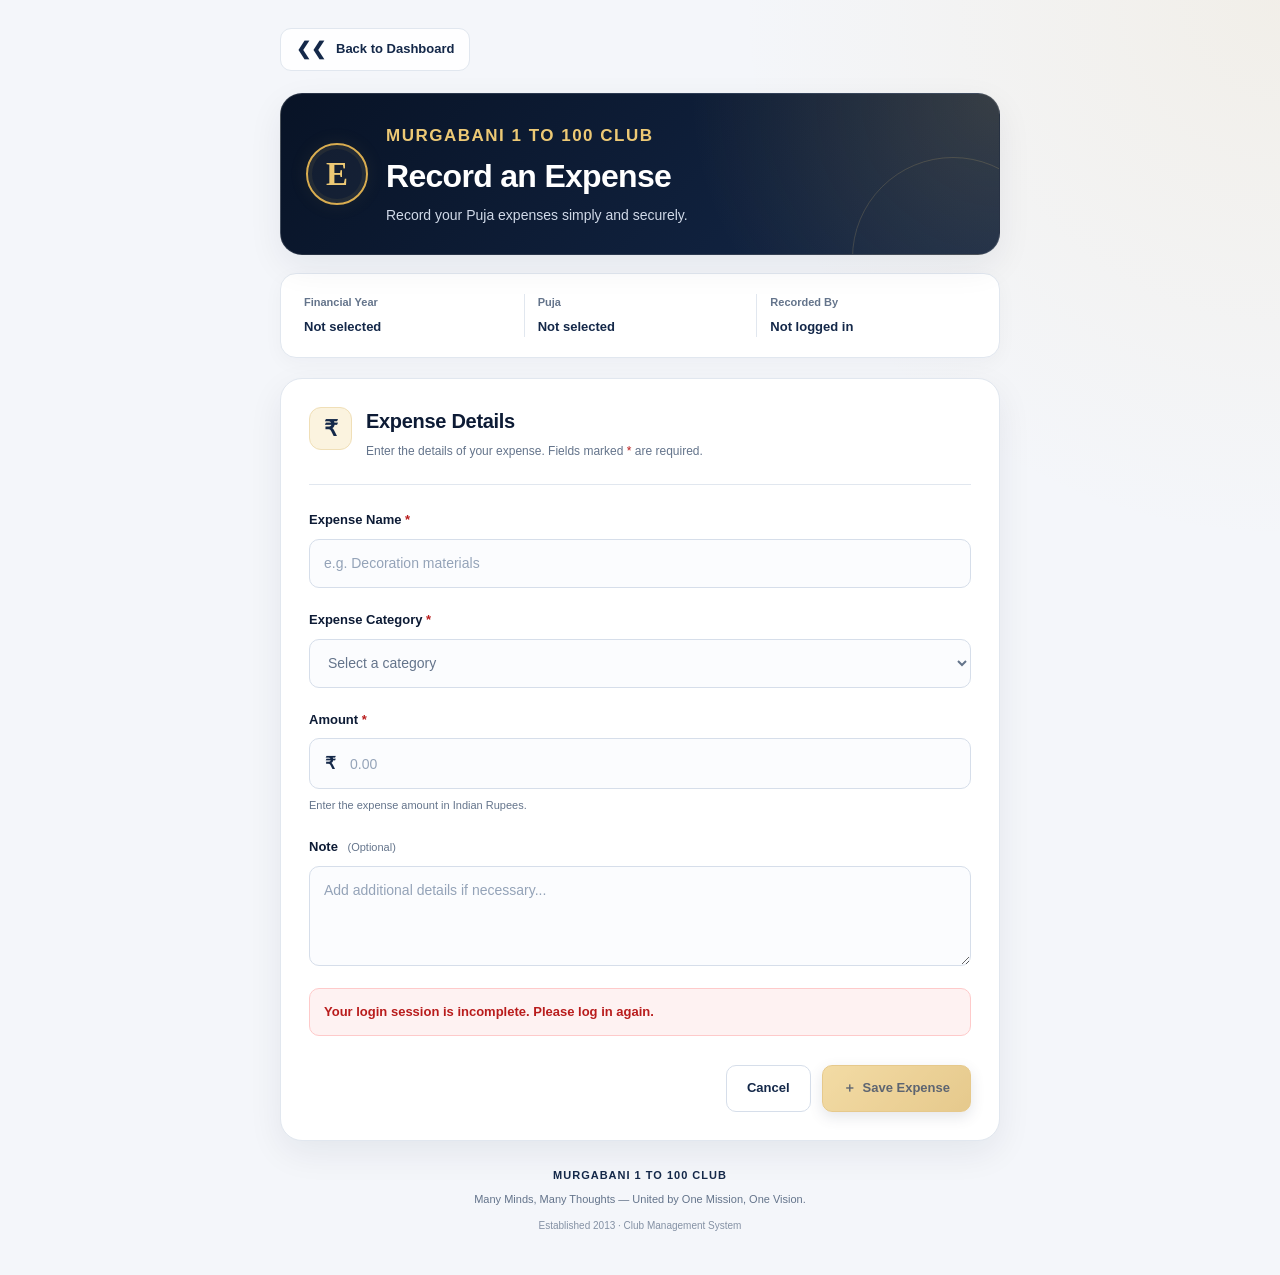
<file: expenses.html>
<!DOCTYPE html>
<html lang="en">

<head>
    <meta charset="UTF-8">
    <meta name="viewport" content="width=device-width, initial-scale=1">
    <meta name="theme-color" content="#0d1b35">

    <meta
        name="description"
        content="Record and manage expenses for MURGABANI 1 TO 100 CLUB."
    >

    <title>Record an Expense | MURGABANI 1 TO 100 CLUB</title>

    <!-- Expense Page Stylesheet -->
    <link rel="stylesheet" href="css/expenses.css">

    

    <!-- Dashboard navigation -->
    <script defer src="js/expenses.js"></script>
</head>

<body data-module="expenses">

    <main class="page-shell">

        <!-- Back to the correct dashboard -->
        <a
            class="back-link"
            href="admin-dashboard.html"
            id="backLink"
        >
            <span class="back-icon" aria-hidden="true">❮❮</span>
            <span>Back to Dashboard</span>
        </a>


        <!-- Page Header -->
        <header class="page-header">

            <div class="brand-mark" aria-hidden="true">
                E
            </div>

            <div class="header-content">

                <p class="eyebrow">
                    MURGABANI 1 TO 100 CLUB
                </p>

                <h1>Record an Expense</h1>

                <p class="subtitle">
                    Record your Puja expenses simply and securely.
                </p>

            </div>

        </header>


        <!-- Current Dashboard Context -->
        <section
            class="context-card"
            aria-label="Current transaction information"
        >

            <div class="context-item">

                <span class="context-label">
                    Financial Year
                </span>

                <strong id="contextYear">
                    Loading…
                </strong>

            </div>


            <div class="context-item">

                <span class="context-label">
                    Puja
                </span>

                <strong id="contextPuja">
                    Loading…
                </strong>

            </div>


            <div class="context-item">

                <span class="context-label">
                    Recorded By
                </span>

                <strong id="contextCollector">
                    Loading…
                </strong>

            </div>

        </section>


        <!-- Expense Form -->
        <section class="form-card">

            <div class="section-heading">

                <div class="section-icon" aria-hidden="true">
                    ₹
                </div>

                <div>
                    <h2>Expense Details</h2>

                    <p>
                        Enter the details of your expense.
                        Fields marked <em>*</em> are required.
                    </p>
                </div>

            </div>


            <form id="transactionForm" novalidate>

                <!-- Expense Name -->
                <div class="form-group">

                    <label for="expenseName">
                        Expense Name
                        <em>*</em>
                    </label>

                    <input
                        id="expenseName"
                        name="expenseName"
                        type="text"
                        maxlength="160"
                        placeholder="e.g. Decoration materials"
                        autocomplete="off"
                        required
                    >

                </div>


                <!-- Category -->
                <div class="form-group">

                    <label for="category">
                        Expense Category
                        <em>*</em>
                    </label>

                    <select
                        id="category"
                        name="category"
                        required
                    >

                        <option value="">
                            Select a category
                        </option>

                        <option value="Puja essentials">
                            Puja essentials
                        </option>

                        <option value="Decoration items">
                            Decoration items
                        </option>

                        <option value="Decorators & Light">
                            Decorators &amp; Light
                        </option>

                        <option value="Sound">
                            Sound
                        </option>

                        <option value="Food">
                            Food
                        </option>

                        <option value="Others">
                            Others
                        </option>

                    </select>

                </div>


                <!-- Amount -->
                <div class="form-group">

                    <label for="amount">
                        Amount
                        <em>*</em>
                    </label>

                    <div class="amount-wrapper">

                        <span
                            class="currency-symbol"
                            aria-hidden="true"
                        >
                            ₹
                        </span>

                        <input
                            id="amount"
                            name="amount"
                            type="number"
                            inputmode="decimal"
                            min="0.01"
                            step="0.01"
                            placeholder="0.00"
                            required
                        >

                    </div>

                    <small class="field-hint">
                        Enter the expense amount in Indian Rupees.
                    </small>

                </div>


                <!-- Optional Note -->
                <div class="form-group">

                    <label for="note">
                        Note
                        <span class="optional-label">(Optional)</span>
                    </label>

                    <textarea
                        id="note"
                        name="note"
                        rows="3"
                        maxlength="500"
                        placeholder="Add additional details if necessary..."
                    ></textarea>

                </div>


                <!-- Feedback -->
                <div
                    class="message"
                    id="formMessage"
                    role="status"
                    aria-live="polite"
                ></div>


                <!-- Actions -->
                <div class="button-row">

                    <button
                        type="button"
                        class="secondary-btn"
                        id="cancelBtn"
                    >
                        Cancel
                    </button>

                    <button
                        type="submit"
                        class="primary-btn"
                        id="submitBtn"
                    >
                        <span aria-hidden="true">＋</span>
                        Save Expense
                    </button>

                </div>

            </form>

        </section>



        <!-- Footer -->
        <footer class="page-footer">

            <p class="footer-brand">
                MURGABANI 1 TO 100 CLUB
            </p>

            <p class="footer-tagline">
                Many Minds, Many Thoughts —
                United by One Mission, One Vision.
            </p>

            <p class="footer-copyright">
                Established 2013 · Club Management System
            </p>

        </footer>

    </main>

</body>
</html>
</file>
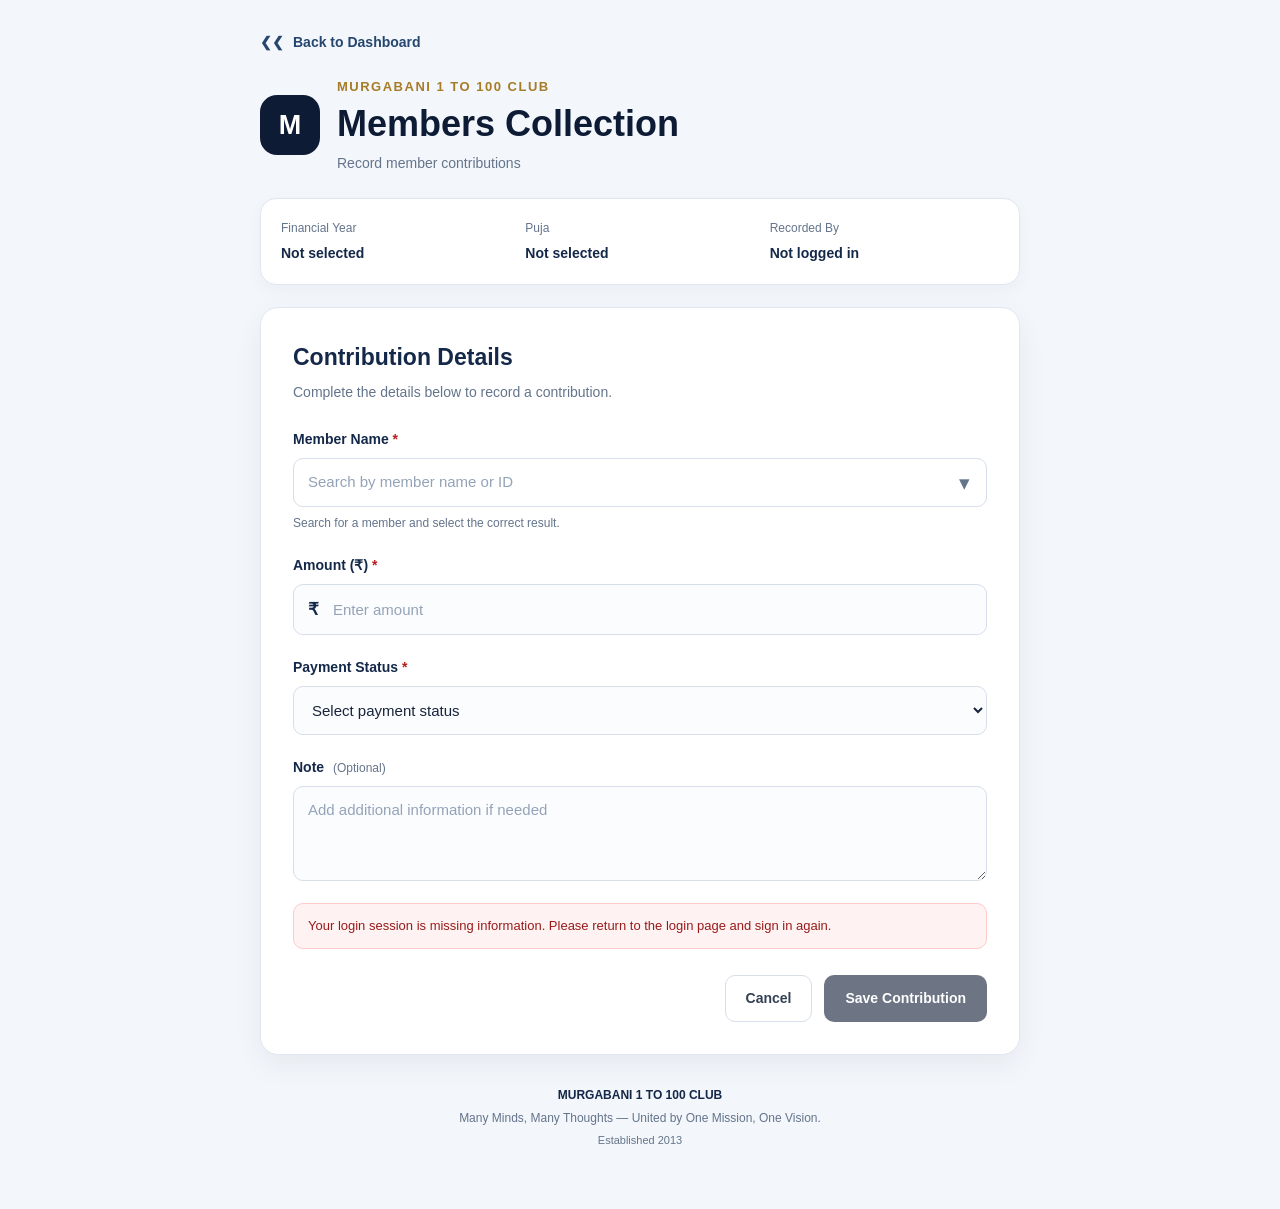
<file: members-collection.html>
<!DOCTYPE html>
<html lang="en">
<head>
    <meta charset="UTF-8">
    <meta name="viewport" content="width=device-width, initial-scale=1">
    <meta name="theme-color" content="#0d1b35">

    <title>Members Collection | MURGABANI 1 TO 100 CLUB</title>

    <link rel="stylesheet" href="./css/members-collection.css">
    <script defer src="./js/members-collection.js"></script>
</head>

<body data-module="members">
    <main class="page-shell">

        <a href="login.html" class="back-link" id="backLink">
            <span aria-hidden="true">❮❮</span>
            <span>Back to Dashboard</span>
        </a>

        <header class="page-header">
            <div class="brand-mark" aria-hidden="true">M</div>

            <div class="header-content">
                <p class="eyebrow">MURGABANI 1 TO 100 CLUB</p>
                <h1>Members Collection</h1>
                <p class="subtitle">Record member contributions</p>
            </div>
        </header>

        <section class="context-card" aria-label="Transaction context">
            <div class="context-item">
                <span>Financial Year</span>
                <strong id="contextYear">Loading…</strong>
            </div>

            <div class="context-item">
                <span>Puja</span>
                <strong id="contextPuja">Loading…</strong>
            </div>

            <div class="context-item">
                <span>Recorded By</span>
                <strong id="contextCollector">Loading…</strong>
            </div>
        </section>

        <section class="form-card">
            <div class="section-heading">
                <h2>Contribution Details</h2>
                <p>Complete the details below to record a contribution.</p>
            </div>

            <form id="transactionForm" novalidate>
                <div class="form-group">
                    <label for="memberName">
                        Member Name <em>*</em>
                    </label>

                    <div class="member-select-wrapper">
                        <input
                            type="text"
                            id="memberName"
                            name="memberName"
                            placeholder="Search by member name or ID"
                            autocomplete="off"
                            role="combobox"
                            aria-autocomplete="list"
                            aria-expanded="false"
                            aria-controls="memberOptions"
                            aria-describedby="memberHelp"
                            required
                        >

                        <button
                            type="button"
                            id="memberDropdownBtn"
                            class="member-dropdown-btn"
                            aria-label="Show member list"
                        >▾</button>

                        <div
                            id="memberOptions"
                            class="member-options"
                            role="listbox"
                            hidden
                        ></div>
                    </div>

                    <small class="field-hint" id="memberHelp">
                        Search for a member and select the correct result.
                    </small>
                </div>

                <div class="form-group">
                    <label for="amount">Amount (₹) <em>*</em></label>

                    <div class="amount-wrapper">
                        <span class="currency-symbol" aria-hidden="true">₹</span>
                        <input
                            type="number"
                            id="amount"
                            name="amount"
                            inputmode="decimal"
                            min="0.01"
                            step="0.01"
                            placeholder="Enter amount"
                            required
                        >
                    </div>
                </div>

                <div class="form-group">
                    <label for="status">Payment Status <em>*</em></label>

                    <select id="status" name="status" required>
                        <option value="">Select payment status</option>
                        <option value="Paid">Paid</option>
                        <option value="Partially Due">Partially Due</option>
                    </select>
                </div>

                <div class="form-group">
                    <label for="note">
                        Note <span class="optional">(Optional)</span>
                    </label>

                    <textarea
                        id="note"
                        name="note"
                        rows="3"
                        maxlength="500"
                        placeholder="Add additional information if needed"
                    ></textarea>
                </div>

                <div
                    class="message"
                    id="formMessage"
                    role="status"
                    aria-live="polite"
                    hidden
                ></div>

                <div class="button-row">
                    <button
                        type="button"
                        class="secondary-btn"
                        id="cancelBtn"
                    >Cancel</button>

                    <button
                        type="submit"
                        class="primary-btn"
                        id="submitBtn"
                    >Save Contribution</button>
                </div>
            </form>
        </section>

        <footer class="footer-note">
            <p><strong>MURGABANI 1 TO 100 CLUB</strong></p>
            <p>Many Minds, Many Thoughts — United by One Mission, One Vision.</p>
            <p class="copyright">Established 2013</p>
        </footer>

    </main>
</body>
</html>
</file>
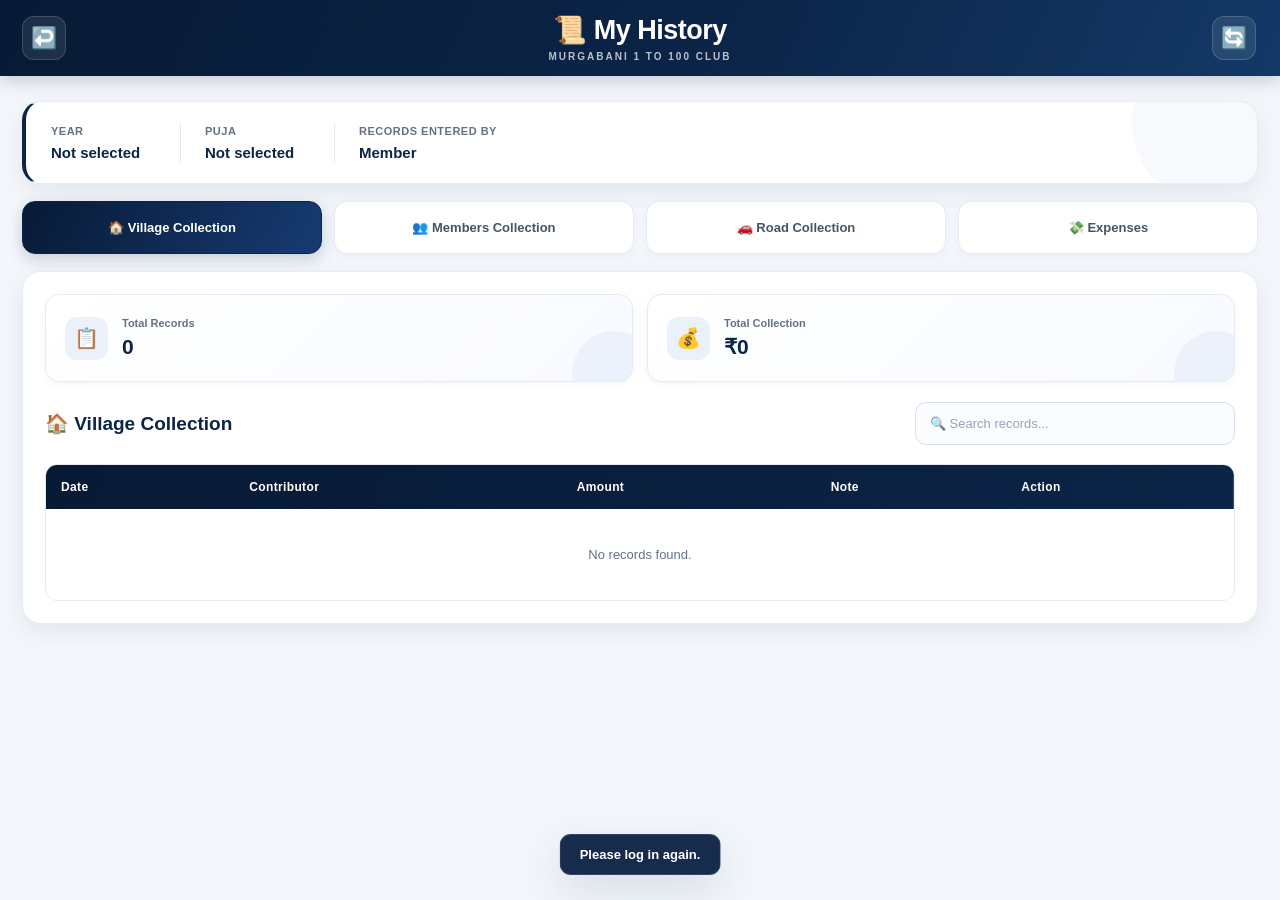
<file: my-history.html>
<!DOCTYPE html>
<html lang="en">
<head>
    <meta charset="UTF-8">
    <meta name="viewport" content="width=device-width, initial-scale=1.0">
    <meta name="theme-color" content="#0b2447">

    <title>My History | MURGABANI 1 TO 100 CLUB</title>

    
    <link rel="stylesheet" href="css/my-history.css">
</head>

<body>

    <!-- ==============================
         PAGE HEADER
    =============================== -->

    <header class="page-header">

        <button
            id="backBtn"
            type="button"
            aria-label="Go back to dashboard">
            ↩️
        </button>

        <div class="header-title">
            <h1>📜 My History</h1>
            <p>MURGABANI 1 TO 100 CLUB</p>
        </div>

        <button
            id="refreshBtn"
            type="button"
            aria-label="Refresh history">
            🔄
        </button>

    </header>


    <main class="history-container">

        <!-- ==============================
             DASHBOARD CONTEXT
        =============================== -->

        <section class="context-card" aria-label="Selected dashboard information">

            <div class="context-item">
                <span class="context-label">Year</span>
                <strong id="selectedYear">—</strong>
            </div>

            <div class="context-divider"></div>

            <div class="context-item">
                <span class="context-label">Puja</span>
                <strong id="selectedPuja">—</strong>
            </div>

            <div class="context-divider"></div>

            <div class="context-item member-context">
                <span class="context-label">Records entered by</span>
                <strong id="memberName">—</strong>
            </div>

        </section>


        <!-- ==============================
             HISTORY TABS
        =============================== -->

        <nav
            class="history-tabs"
            role="tablist"
            aria-label="History categories">

            <button
                class="history-tab active"
                id="villageTab"
                type="button"
                role="tab"
                aria-selected="true"
                aria-controls="villageSection"
                data-target="villageSection">
                🏠 Village Collection
            </button>

            <button
                class="history-tab"
                id="membersTab"
                type="button"
                role="tab"
                aria-selected="false"
                aria-controls="membersSection"
                data-target="membersSection">
                👥 Members Collection
            </button>

            <button
                class="history-tab"
                id="roadTab"
                type="button"
                role="tab"
                aria-selected="false"
                aria-controls="roadSection"
                data-target="roadSection">
                🚗 Road Collection
            </button>

            <button
                class="history-tab"
                id="expensesTab"
                type="button"
                role="tab"
                aria-selected="false"
                aria-controls="expensesSection"
                data-target="expensesSection">
                💸 Expenses
            </button>

        </nav>


        <!-- =================================
             VILLAGE COLLECTION
        ================================== -->

        <section
            class="history-section"
            id="villageSection"
            role="tabpanel"
            aria-labelledby="villageTab">

            <!-- Financial Summary -->

            <div class="history-summary">

                <div class="summary-card">

                    <span class="summary-icon">📋</span>

                    <div>
                        <span class="summary-label">Total Records</span>
                        <strong id="villageCount">0</strong>
                    </div>

                </div>


                <div class="summary-card">

                    <span class="summary-icon">💰</span>

                    <div>
                        <span class="summary-label">Total Collection</span>
                        <strong id="villageAmount">₹0</strong>
                    </div>

                </div>

            </div>


            <div class="section-heading">

                <h3>🏠 Village Collection</h3>

                <input
                    class="table-search"
                    id="villageSearch"
                    type="search"
                    placeholder="🔍 Search records..."
                    aria-label="Search village collection records"
                    autocomplete="off">

            </div>


            <div class="table-wrapper">

                <table class="history-table">

                    <thead>
                        <tr>
                            <th scope="col">Date</th>
                            <th scope="col">Contributor</th>
                            <th scope="col">Amount</th>
                            <th scope="col">Note</th>
                            <th scope="col">Action</th>
                        </tr>
                    </thead>

                    <tbody id="villageBody">

                        <tr>
                            <td colspan="5" class="empty-cell">
                                No records found.
                            </td>
                        </tr>

                    </tbody>

                </table>

            </div>

        </section>


        <!-- =================================
             MEMBERS COLLECTION
        ================================== -->

        <section
            class="history-section"
            id="membersSection"
            role="tabpanel"
            aria-labelledby="membersTab"
            hidden>

            <!-- Financial Summary -->

            <div class="history-summary">

                <div class="summary-card">

                    <span class="summary-icon">📋</span>

                    <div>
                        <span class="summary-label">Total Records</span>
                        <strong id="membersCount">0</strong>
                    </div>

                </div>


                <div class="summary-card">

                    <span class="summary-icon">💰</span>

                    <div>
                        <span class="summary-label">Total Collection</span>
                        <strong id="membersAmount">₹0</strong>
                    </div>

                </div>

            </div>


            <div class="section-heading">

                <h3>👥 Members Collection</h3>

                <input
                    class="table-search"
                    id="membersSearch"
                    type="search"
                    placeholder="🔍 Search records..."
                    aria-label="Search members collection records"
                    autocomplete="off">

            </div>


            <div class="table-wrapper">

                <table class="history-table">

                    <thead>
                        <tr>
                            <th scope="col">Date</th>
                            <th scope="col">Member</th>
                            <th scope="col">Amount</th>
                            <th scope="col">Status</th>
                            <th scope="col">Note</th>
                            <th scope="col">Action</th>
                        </tr>
                    </thead>

                    <tbody id="membersBody">

                        <tr>
                            <td colspan="6" class="empty-cell">
                                No records found.
                            </td>
                        </tr>

                    </tbody>

                </table>

            </div>

        </section>


        <!-- =================================
             ROAD COLLECTION
        ================================== -->

        <section
            class="history-section"
            id="roadSection"
            role="tabpanel"
            aria-labelledby="roadTab"
            hidden>

            <!-- Financial Summary -->

            <div class="history-summary">

                <div class="summary-card">

                    <span class="summary-icon">📋</span>

                    <div>
                        <span class="summary-label">Total Records</span>
                        <strong id="roadCount">0</strong>
                    </div>

                </div>


                <div class="summary-card">

                    <span class="summary-icon">💰</span>

                    <div>
                        <span class="summary-label">Total Collection</span>
                        <strong id="roadAmount">₹0</strong>
                    </div>

                </div>

            </div>


            <div class="section-heading">

                <h3>🚗 Road Collection</h3>

                <input
                    class="table-search"
                    id="roadSearch"
                    type="search"
                    placeholder="🔍 Search records..."
                    aria-label="Search road collection records"
                    autocomplete="off">

            </div>


            <div class="table-wrapper">

                <table class="history-table">

                    <thead>
                        <tr>
                            <th scope="col">Date</th>
                            <th scope="col">Vehicle No.</th>
                            <th scope="col">Amount</th>
                            <th scope="col">Vehicle Type</th>
                            <th scope="col">Action</th>
                        </tr>
                    </thead>

                    <tbody id="roadBody">

                        <tr>
                            <td colspan="5" class="empty-cell">
                                No records found.
                            </td>
                        </tr>

                    </tbody>

                </table>

            </div>

        </section>


        <!-- =================================
             EXPENSES
        ================================== -->

        <section
            class="history-section"
            id="expensesSection"
            role="tabpanel"
            aria-labelledby="expensesTab"
            hidden>

            <!-- Financial Summary -->

            <div class="history-summary">

                <div class="summary-card">

                    <span class="summary-icon">📋</span>

                    <div>
                        <span class="summary-label">Total Records</span>
                        <strong id="expensesCount">0</strong>
                    </div>

                </div>


                <div class="summary-card">

                    <span class="summary-icon">💸</span>

                    <div>
                        <span class="summary-label">Total Expenses</span>
                        <strong id="expensesAmount">₹0</strong>
                    </div>

                </div>

            </div>


            <div class="section-heading">

                <h3>💸 Expenses</h3>

                <input
                    class="table-search"
                    id="expensesSearch"
                    type="search"
                    placeholder="🔍 Search records..."
                    aria-label="Search expense records"
                    autocomplete="off">

            </div>


            <div class="table-wrapper">

                <table class="history-table">

                    <thead>
                        <tr>
                            <th scope="col">Date</th>
                            <th scope="col">Expense</th>
                            <th scope="col">Amount</th>
                            <th scope="col">Category</th>
                            <th scope="col">Action</th>
                        </tr>
                    </thead>

                    <tbody id="expensesBody">

                        <tr>
                            <td colspan="5" class="empty-cell">
                                No records found.
                            </td>
                        </tr>

                    </tbody>

                </table>

            </div>

        </section>

    </main>


    <!-- ==============================
         PREMIUM LOADING OVERLAY
    =============================== -->

    <div
        class="loading-overlay"
        id="loadingOverlay"
        aria-live="polite"
        aria-hidden="true">

        <div class="loading-card">

            <div class="spinner" aria-hidden="true"></div>

            <span class="loading-text">
                Loading your history<span class="loading-dots"></span>
            </span>

        </div>

    </div>


    <!-- ==============================
         EDIT MODAL
    =============================== -->

    <div
        class="modal-backdrop"
        id="editModal"
        hidden>

        <section
            class="edit-modal"
            role="dialog"
            aria-modal="true"
            aria-labelledby="editTitle">

            <div class="modal-heading">

                <div>
                    <h2 id="editTitle">Edit Record</h2>
                    <p id="editSubtitle"></p>
                </div>

                <button
                    type="button"
                    class="modal-close"
                    id="closeEditBtn"
                    aria-label="Close edit window">
                    ×
                </button>

            </div>


            <form id="editForm">

                <div
                    id="editFields"
                    class="edit-fields">
                </div>


                <div class="modal-actions">

                    <button
                        type="button"
                        class="secondary-btn"
                        id="cancelEditBtn">
                        Cancel
                    </button>

                    <button
                        type="submit"
                        class="primary-btn">
                        Save Changes
                    </button>

                </div>

            </form>

        </section>

    </div>


    <!-- ==============================
         TOAST NOTIFICATION
    =============================== -->

    <div
        class="toast"
        id="toast"
        role="status"
        aria-live="polite">
    </div>


    <!-- ==============================
         JAVASCRIPT
    =============================== -->

  <script src="js/my-history.js" defer></script> 

</body>
</html>
</file>
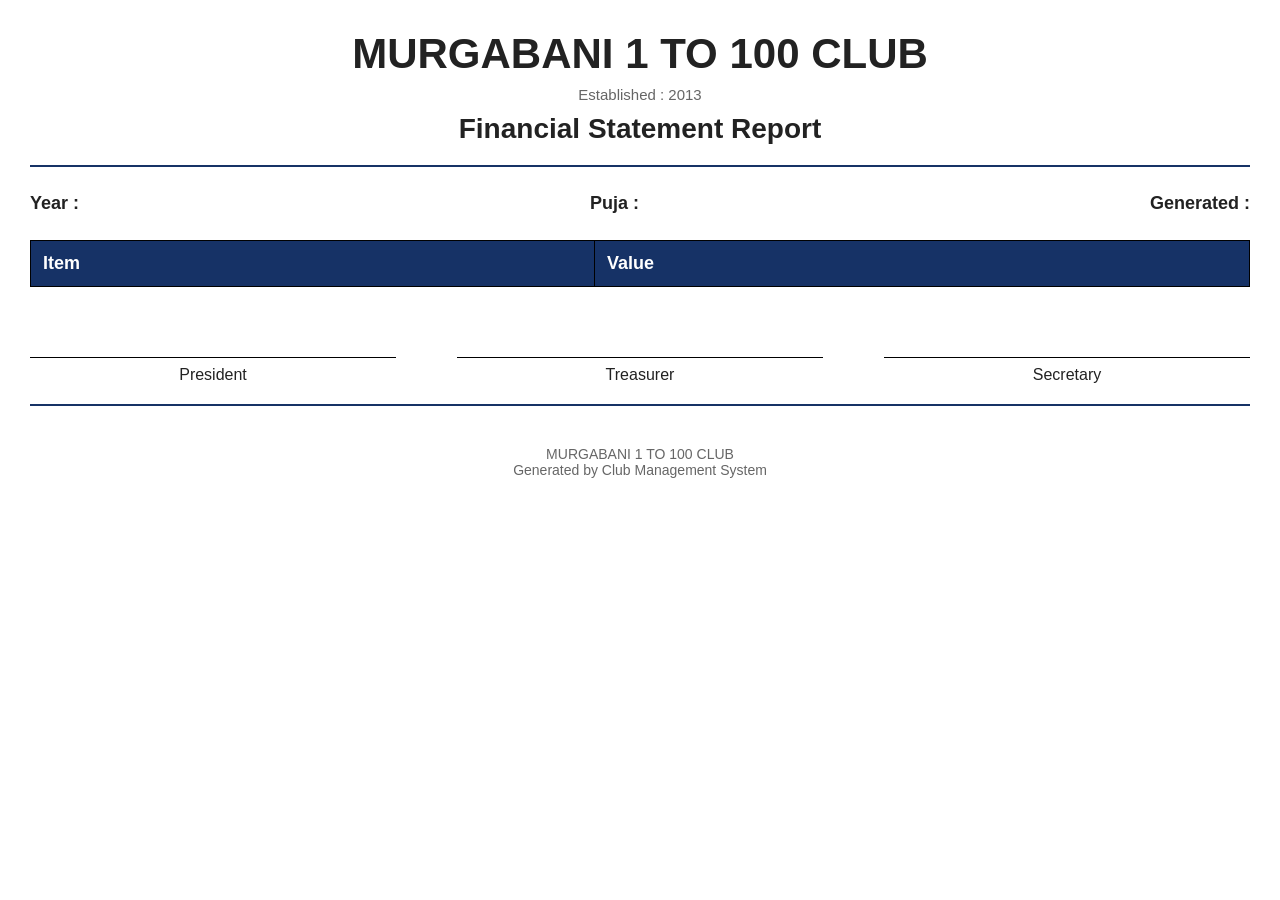
<file: print-report.html>
<!DOCTYPE html>
<html lang="en">

<head>

<meta charset="UTF-8">
<meta name="viewport" content="width=device-width, initial-scale=1.0">

<title>Financial Report</title>

<style>

* {
    box-sizing: border-box;
}

body {
    font-family: Arial, sans-serif;
    margin: 30px;
    color: #222;
    background: #fff;
}

.header {
    text-align: center;
    margin-bottom: 20px;
}

#clubLogo {
    width: 80px;
    height: 80px;
    object-fit: contain;
    margin-bottom: 10px;
}

h1 {
    margin: 0;
    font-size: 42px;
}

.est {
    margin: 8px 0;
    color: #666;
    font-size: 15px;
}

h2 {
    margin: 10px 0;
    font-size: 28px;
}

hr {
    border: none;
    border-top: 2px solid #163266;
    margin: 20px 0;
}

.info {
    display: flex;
    justify-content: space-between;
    flex-wrap: wrap;
    margin-bottom: 20px;
}

.info p {
    margin: 6px 0;
    font-size: 18px;
}

table {
    width: 100%;
    border-collapse: collapse;
    margin-top: 15px;
}

th, td {
    border: 1px solid #000;
    padding: 12px;
    font-size: 18px;
    text-align: left;
}

th {
    background: #163266;
    color: #fff;
}

.balance {
    font-weight: bold;
    color: #16a34a;
}

.positive {
    color: #16a34a;
    font-weight: bold;
}

.negative {
    color: #dc2626;
    font-weight: bold;
}

.footer {
    margin-top: 70px;
    display: flex;
    justify-content: space-between;
}

.signature {
    width: 30%;
    text-align: center;
}

.line {
    border-top: 1px solid #000;
    margin-bottom: 8px;
}

.bottom {
    margin-top: 40px;
    text-align: center;
    font-size: 14px;
    color: #666;
}

@media print {

    body {
        margin: 15mm;
    }

}

</style>

</head>

<body>

<div class="header">

<!-- Replace with your logo path -->
<!-- <img src="images/logo.png" id="clubLogo"> -->

<h1>MURGABANI 1 TO 100 CLUB</h1>

<p class="est">Established : 2013</p>

<h2>Financial Statement Report</h2>

</div>

<hr>

<div class="info">

<p><b>Year :</b> <span id="printYear"></span></p>

<p><b>Puja :</b> <span id="printPuja"></span></p>

<p><b>Generated :</b> <span id="generatedDate"></span></p>

</div>

<table id="reportTable">

<tr>
    <th>Item</th>
    <th>Value</th>
</tr>

</table>

<div class="footer">

<div class="signature">

<div class="line"></div>

President

</div>

<div class="signature">

<div class="line"></div>

Treasurer

</div>

<div class="signature">

<div class="line"></div>

Secretary

</div>

</div>

<hr>

<div class="bottom">

MURGABANI 1 TO 100 CLUB

<br>

Generated by Club Management System

</div>

<script>

window.onload = () => {

    const report = JSON.parse(
        sessionStorage.getItem("clubReport")
    );

    if (!report) {

        alert("No report data found.");

        return;

    }

    document.getElementById("printYear").textContent =
        report.year ?? "";

    document.getElementById("printPuja").textContent =
        report.puja ?? "";

    document.getElementById("generatedDate").textContent =
        new Date().toLocaleString();

    const table = document.getElementById("reportTable");

    const rows = [

        ["Total Members", report.members],

        ["Village Collection", report.villageCollection],

        ["Members Collection", report.memberCollection],

        ["Road Collection", report.roadCollection],

        ["Total Collection", report.totalCollection],

        ["Total Expenses", report.totalExpense],

        ["Balance", report.balance]

    ];

    // Safely parse numeric or formatted currency values.
    const balanceText = String(report.balance ?? "0");

    const balanceValue =
        Number(balanceText.replace(/[^\d.-]/g, "")) || 0;

    // Create table rows safely without using innerHTML.
    rows.forEach(([label, value]) => {

        const tr = document.createElement("tr");

        const labelCell = document.createElement("td");

        const valueCell = document.createElement("td");

        if (label === "Balance") {

            const labelStrong = document.createElement("b");

            labelStrong.textContent = label;

            labelCell.appendChild(labelStrong);

            const valueStrong = document.createElement("b");

            valueStrong.textContent = String(value ?? "");

            valueCell.appendChild(valueStrong);

            valueCell.className =
                balanceValue >= 0 ? "positive" : "negative";

        } else {

            labelCell.textContent = String(label ?? "");

            valueCell.textContent = String(value ?? "");

        }

        tr.append(labelCell, valueCell);

        table.appendChild(tr);

    });

    /*
    Uncomment this after hosting on GitHub/Chrome.
    Acode localhost often blocks window.print().

    setTimeout(() => {
        window.focus();
        window.print();
    }, 800);
    */

};

</script>

</body>

</html>
</file>
<file: css/expenses.css>
/* =====================================================
   MURGABANI 1 TO 100 CLUB
   EXPENSES PAGE — FINAL RESPONSIVE STYLESHEET
   Theme: Navy Blue, Royal Gold and White
   ===================================================== */

/* 1. DESIGN TOKENS */
:root {
    --navy-950: #081326;
    --navy-900: #0d1b35;
    --navy-800: #142849;
    --navy-700: #1d3a62;

    --gold-500: #d9ad50;
    --gold-400: #edc975;
    --gold-100: #fbf3df;

    --background: #f4f6fa;
    --surface: #ffffff;

    --text-primary: #17243a;
    --text-secondary: #64748b;

    --border: #e1e7ef;
    --border-strong: #cbd5e1;

    --success: #15803d;
    --success-bg: #f0fdf4;
    --danger: #b91c1c;
    --danger-bg: #fef2f2;

    --radius-sm: 10px;
    --radius-md: 16px;
    --radius-lg: 22px;

    --shadow-card: 0 12px 35px rgba(13, 27, 53, 0.07);
    --shadow-button: 0 5px 14px rgba(13, 27, 53, 0.16);
}

/* 2. GLOBAL RESET */
* {
    box-sizing: border-box;
}

html {
    min-height: 100%;
    scroll-behavior: smooth;
}

body {
    min-height: 100vh;
    margin: 0;
    font-family: Inter, "Segoe UI", Roboto, Arial, sans-serif;
    color: var(--text-primary);
    background:
        radial-gradient(circle at top right, rgba(217, 173, 80, 0.10), transparent 30%),
        var(--background);
    line-height: 1.6;
    -webkit-font-smoothing: antialiased;
    -moz-osx-font-smoothing: grayscale;
}

button, input, select, textarea {
    font: inherit;
    -webkit-tap-highlight-color: transparent;
}

button {
    cursor: pointer;
}

button:disabled {
    cursor: not-allowed;
    opacity: 0.65;
}

a {
    color: inherit;
}

/* 3. PAGE CONTAINER */
.page-shell {
    width: min(100% - 32px, 720px);
    margin: 0 auto;
    padding: 28px 0 36px;
}

/* 4. BACK LINK */
.back-link {
    display: inline-flex;
    align-items: center;
    gap: 10px;
    margin-bottom: 22px;
    padding: 10px 15px;
    border: 1px solid var(--border);
    border-radius: 11px;
    background: rgba(255, 255, 255, 0.92);
    color: var(--navy-800);
    font-size: 13px;
    font-weight: 700;
    text-decoration: none;
    transition: background 0.2s ease, border-color 0.2s ease, transform 0.2s ease;
}

.back-link:hover {
    background: var(--gold-100);
    border-color: var(--gold-500);
    transform: translateX(-2px);
}

.back-icon {
    font-size: 18px;
    line-height: 1;
}

.back-link:focus-visible {
    outline: 3px solid rgba(217, 173, 80, 0.45);
    outline-offset: 3px;
}

.back-link[aria-disabled="true"] {
    pointer-events: none;
    opacity: 0.6;
}

/* 5. PAGE HEADER */
.page-header {
    position: relative;
    display: flex;
    align-items: center;
    gap: 18px;
    overflow: hidden;
    padding: 28px 25px;
    border: 1px solid rgba(255, 255, 255, 0.12);
    border-radius: var(--radius-lg);
    background:
        radial-gradient(circle at 100% 0%, rgba(217, 173, 80, 0.19), transparent 42%),
        linear-gradient(135deg, var(--navy-950), var(--navy-800));
    color: #ffffff;
    box-shadow: var(--shadow-card);
}

.page-header::after {
    content: "";
    position: absolute;
    right: -55px;
    bottom: -105px;
    width: 200px;
    height: 200px;
    border: 1px solid rgba(237, 201, 117, 0.17);
    border-radius: 50%;
    pointer-events: none;
}

.brand-mark {
    position: relative;
    z-index: 1;
    display: grid;
    place-items: center;
    flex: 0 0 62px;
    width: 62px;
    height: 62px;
    border: 2px solid var(--gold-500);
    border-radius: 50%;
    background: rgba(255, 255, 255, 0.04);
    color: var(--gold-400);
    font-family: Georgia, serif;
    font-size: 33px;
    font-weight: 700;
    box-shadow: inset 0 0 0 4px rgba(217, 173, 80, 0.08), 0 0 20px rgba(217, 173, 80, 0.08);
}

.header-content {
    position: relative;
    z-index: 1;
    min-width: 0;
}

.eyebrow {
    margin: 0 0 5px;
    color: var(--gold-400);
    font-size: 17px;
    font-weight: 800;
    letter-spacing: 1.5px;
    line-height: 1.7;
}

.page-header h1 {
    margin: 0;
    color: #ffffff;
    font-size: clamp(25px, 4vw, 32px);
    font-weight: 750;
    letter-spacing: -0.7px;
    line-height: 1.25;
}

.subtitle {
    margin: 8px 0 0;
    color: #d0d9e8;
    font-size: 14px;
    line-height: 1.6;
}

/* 6. DASHBOARD CONTEXT */
.context-card {
    display: grid;
    grid-template-columns: repeat(3, minmax(0, 1fr));
    margin-top: 18px;
    padding: 20px 10px;
    border: 1px solid var(--border);
    border-radius: var(--radius-md);
    background: var(--surface);
    box-shadow: 0 5px 20px rgba(13, 27, 53, 0.035);
}

.context-item {
    min-width: 0;
    padding: 0 13px;
}

.context-item + .context-item {
    border-left: 1px solid var(--border);
}

.context-label {
    display: block;
    margin-bottom: 5px;
    color: var(--text-secondary);
    font-size: 11px;
    font-weight: 600;
}

.context-item strong {
    display: block;
    overflow-wrap: anywhere;
    color: var(--navy-800);
    font-size: 13px;
    font-weight: 750;
}

/* 7. FORM CARD */
.form-card {
    margin-top: 20px;
    padding: 28px;
    border: 1px solid var(--border);
    border-radius: var(--radius-lg);
    background: var(--surface);
    box-shadow: var(--shadow-card);
}

/* 8. SECTION HEADING */
.section-heading {
    display: flex;
    align-items: flex-start;
    gap: 14px;
    margin-bottom: 25px;
    padding-bottom: 21px;
    border-bottom: 1px solid var(--border);
}

.section-icon {
    display: grid;
    place-items: center;
    flex: 0 0 43px;
    width: 43px;
    height: 43px;
    border: 1px solid #f0dfb7;
    border-radius: 12px;
    background: var(--gold-100);
    color: var(--navy-800);
    font-size: 22px;
    font-weight: 800;
}

.section-heading h2 {
    margin: 0;
    color: var(--navy-900);
    font-size: 20px;
    font-weight: 750;
    letter-spacing: -0.3px;
    line-height: 1.4;
}

.section-heading p {
    margin: 6px 0 0;
    color: var(--text-secondary);
    font-size: 12px;
    line-height: 1.8;
}

.section-heading em,
.form-group label em {
    color: var(--danger);
    font-style: normal;
}

/* 9. FORM GROUPS */
.form-group {
    min-width: 0;
    margin-bottom: 22px;
}

.form-group label {
    display: block;
    margin-bottom: 8px;
    color: var(--navy-900);
    font-size: 13px;
    font-weight: 750;
}

.optional-label {
    margin-left: 6px;
    color: var(--text-secondary);
    font-size: 11px;
    font-weight: 500;
}

/* 10. INPUTS */
.form-group > input,
.form-group > select,
.form-group > textarea,
.amount-wrapper input {
    display: block;
    width: 100%;
    min-width: 0;
    min-height: 49px;
    padding: 12px 14px;
    border: 1px solid #d6deea;
    border-radius: var(--radius-sm);
    outline: none;
    background: #fbfcfe;
    color: var(--text-primary);
    font-size: 14px;
    transition: border-color 0.2s ease, box-shadow 0.2s ease, background 0.2s ease;
}

.form-group > textarea {
    min-height: 100px;
    resize: vertical;
    line-height: 1.7;
}

.form-group input::placeholder,
.form-group textarea::placeholder {
    color: #94a3b8;
}

.form-group input:hover,
.form-group select:hover,
.form-group textarea:hover {
    border-color: #b9c7d9;
}

.form-group input:focus,
.form-group select:focus,
.form-group textarea:focus {
    border-color: var(--gold-500);
    background: #ffffff;
    box-shadow: 0 0 0 3px rgba(217, 173, 80, 0.14);
}

.form-group select {
    cursor: pointer;
}

.form-group select:invalid {
    color: #64748b;
}

/* 11. AMOUNT INPUT */
.amount-wrapper {
    display: flex;
    align-items: center;
    width: 100%;
    min-height: 49px;
    overflow: hidden;
    border: 1px solid #d6deea;
    border-radius: var(--radius-sm);
    background: #fbfcfe;
    transition: border-color 0.2s ease, box-shadow 0.2s ease, background 0.2s ease;
}

.amount-wrapper:focus-within {
    border-color: var(--gold-500);
    background: #ffffff;
    box-shadow: 0 0 0 3px rgba(217, 173, 80, 0.14);
}

.currency-symbol {
    flex: 0 0 auto;
    padding-left: 15px;
    color: var(--navy-800);
    font-size: 17px;
    font-weight: 800;
}

.amount-wrapper input {
    flex: 1;
    border: 0;
    border-radius: 0;
    background: transparent;
    box-shadow: none;
    appearance: textfield;
    -moz-appearance: textfield;
}

.amount-wrapper input:focus {
    border: 0;
    background: transparent;
    box-shadow: none;
}

.amount-wrapper input::-webkit-inner-spin-button,
.amount-wrapper input::-webkit-outer-spin-button {
    margin: 0;
    -webkit-appearance: none;
}

/* 12. FIELD HINTS */
.field-hint {
    display: block;
    margin-top: 7px;
    color: var(--text-secondary);
    font-size: 11px;
    line-height: 1.7;
}

/* 13. FORM FEEDBACK */
.message {
    margin-top: 14px;
    border-radius: 10px;
    font-size: 13px;
    font-weight: 600;
    line-height: 1.7;
}

.message:empty,
.message[hidden] {
    display: none !important;
}

.message:not(:empty) {
    padding: 12px 14px;
    border: 1px solid var(--border);
    background: #f5f8fc;
    color: var(--navy-800);
    overflow-wrap: anywhere;
}

.message.success {
    border-color: #bbf7d0;
    background: var(--success-bg);
    color: var(--success);
}

.message.error {
    border-color: #fecaca;
    background: var(--danger-bg);
    color: var(--danger);
}

/* 14. FORM BUTTONS */
.button-row {
    display: flex;
    justify-content: flex-end;
    gap: 11px;
    margin-top: 25px;
    padding-top: 4px;
}

.button-row button {
    display: inline-flex;
    align-items: center;
    justify-content: center;
    gap: 7px;
    min-height: 47px;
    padding: 11px 20px;
    border: 1px solid transparent;
    border-radius: 10px;
    font-size: 13px;
    font-weight: 750;
    transition: transform 0.2s ease, box-shadow 0.2s ease, background 0.2s ease;
}

.button-row button:hover:not(:disabled) {
    transform: translateY(-1px);
}

.button-row button:focus-visible {
    outline: 3px solid rgba(217, 173, 80, 0.45);
    outline-offset: 3px;
}

.primary-btn {
    border-color: var(--gold-500) !important;
    background: linear-gradient(135deg, var(--gold-400), var(--gold-500));
    color: var(--navy-950);
    box-shadow: var(--shadow-button);
}

.primary-btn:hover:not(:disabled) {
    background: linear-gradient(135deg, #f3d58b, var(--gold-500));
    box-shadow: 0 8px 20px rgba(13, 27, 53, 0.18);
}

.primary-btn:disabled {
    opacity: 0.65;
    cursor: not-allowed;
    transform: none;
}

.secondary-btn {
    border-color: #d6deea !important;
    background: #ffffff;
    color: var(--navy-800);
}

.secondary-btn:hover:not(:disabled) {
    border-color: var(--gold-500) !important;
    background: var(--gold-100);
}

/* 15. AUTOMATIC RECORD NOTICE */
.system-notice {
    display: flex;
    align-items: flex-start;
    gap: 13px;
    margin-top: 19px;
    padding: 17px;
    border: 1px solid #e7d8b5;
    border-radius: 15px;
    background: #fffaf0;
}

.notice-icon {
    display: grid;
    place-items: center;
    flex: 0 0 30px;
    width: 30px;
    height: 30px;
    border-radius: 50%;
    background: #e8f6ec;
    color: var(--success);
    font-size: 14px;
    font-weight: 800;
}

.notice-content {
    min-width: 0;
}

.notice-content strong {
    display: block;
    margin-bottom: 4px;
    color: var(--navy-900);
    font-size: 12px;
    font-weight: 800;
}

.notice-content p {
    margin: 0;
    color: var(--text-secondary);
    font-size: 11px;
    line-height: 1.8;
}

/* 16. FOOTER */
.page-footer {
    margin-top: 26px;
    text-align: center;
}

.page-footer p {
    margin: 5px 0;
}

.footer-brand {
    color: var(--navy-800);
    font-size: 11px;
    font-weight: 800;
    letter-spacing: 1px;
}

.footer-tagline {
    color: var(--text-secondary);
    font-size: 11px;
    line-height: 1.8;
}

.footer-copyright {
    margin-top: 9px !important;
    color: #8491a4;
    font-size: 10px;
}

/* =====================================================
   17. CUSTOM MODALS
   Compatible with js/expenses.js exp-modal-* classes
   ===================================================== */

body.exp-modal-open {
    overflow: hidden;
}

/* Full-screen overlay */
.exp-modal-backdrop {
    position: fixed !important;
    inset: 0 !important;
    z-index: 99999 !important;

    display: flex !important;
    align-items: center !important;
    justify-content: center !important;

    width: 100% !important;
    height: 100% !important;
    height: 100dvh !important;

    overflow-y: auto;
    padding: 20px;

    background: rgba(5, 15, 32, 0.70);
    -webkit-backdrop-filter: blur(7px);
    backdrop-filter: blur(7px);

    animation: expBackdropIn 0.22s ease both;
}

/* Main modal card */
.exp-modal-backdrop .exp-modal {
    position: relative !important;
    display: block !important;

    flex: 0 1 440px;
    width: 100% !important;
    max-width: 440px !important;
    min-width: 0 !important;
    max-height: calc(100dvh - 40px);
    overflow-y: auto;

    margin: auto !important;
    padding: 28px 25px 24px !important;

    border: 1px solid rgba(255, 255, 255, 0.8) !important;
    border-radius: 24px !important;

    background: #ffffff !important;
    color: var(--text-primary) !important;

    box-shadow: 0 25px 90px rgba(0, 0, 0, 0.30) !important;

    text-align: center !important;
    line-height: 1.6;

    animation: expModalIn 0.28s ease both;
}

/* Modal icon */
.exp-modal-icon {
    display: flex !important;
    align-items: center !important;
    justify-content: center !important;

    width: 66px !important;
    height: 66px !important;
    min-height: 66px !important;

    margin: 0 auto 18px !important;
    padding: 0 !important;

    border: 1px solid transparent !important;
    border-radius: 50% !important;

    font-size: 31px !important;
    font-weight: 800 !important;
    line-height: 1 !important;
}

.exp-modal-icon.success {
    color: #15803d !important;
    background: #dcfce7 !important;
    border-color: #bbf7d0 !important;
    box-shadow: 0 0 0 6px #f0fdf4;
}

.exp-modal-icon.warning {
    color: #b45309 !important;
    background: #fff7e6 !important;
    border-color: #fde3a7 !important;
    box-shadow: 0 0 0 6px #fffbeb;
}

.exp-modal-icon.error {
    color: #b91c1c !important;
    background: #fee2e2 !important;
    border-color: #fecaca !important;
    box-shadow: 0 0 0 6px #fef2f2;
}

/* Heading and description */
.exp-modal-backdrop .exp-modal-title {
    display: block !important;
    margin: 0 0 9px !important;
    padding: 0 !important;
    color: var(--navy-900) !important;
    font-size: 25px !important;
    font-weight: 800 !important;
    letter-spacing: -0.5px !important;
    line-height: 1.35 !important;
    overflow-wrap: anywhere;
}

.exp-modal-description {
    display: block !important;
    max-width: 340px;
    margin: 0 auto 22px !important;
    padding: 0 !important;
    color: var(--text-secondary) !important;
    font-size: 14px !important;
    font-weight: 400 !important;
    line-height: 1.75 !important;
    overflow-wrap: anywhere;
}

/* Warning panel */
.exp-modal-warning-box {
    display: flex !important;
    align-items: flex-start !important;
    gap: 11px !important;

    margin: 0 0 20px !important;
    padding: 14px !important;

    border: 1px solid #f3d28b !important;
    border-radius: 13px !important;

    background: #fffbeb !important;
    color: #92400e !important;
    text-align: left !important;
}

.exp-modal-warning-symbol {
    display: grid !important;
    place-items: center !important;
    flex: 0 0 25px;

    width: 25px !important;
    height: 25px !important;

    border-radius: 50% !important;
    background: #fef3c7 !important;
    color: #92400e !important;

    font-size: 14px !important;
    font-weight: 900 !important;
}

.exp-modal-warning-text {
    margin: 0 !important;
    padding: 0 !important;
    color: #92400e !important;
    font-size: 12px !important;
    font-weight: 500 !important;
    line-height: 1.75 !important;
    overflow-wrap: anywhere;
}

/* Expense ID and details */
.exp-modal-details {
    display: block !important;
    width: 100% !important;
    margin: 0 0 19px !important;
    padding: 0 !important;

    border: 1px solid var(--border) !important;
    border-radius: 13px !important;
    overflow: hidden;

    background: #ffffff !important;
    text-align: left !important;
}

/* The first details box is the expense ID box. */
.exp-modal-details:first-of-type {
    border-color: #bfdbfe !important;
    background: #eff6ff !important;
}

.exp-modal-detail-row {
    display: flex !important;
    align-items: flex-start !important;
    justify-content: space-between !important;
    gap: 16px !important;

    width: 100% !important;
    margin: 0 !important;
    padding: 11px 14px !important;

    border: 0 !important;
    border-bottom: 1px solid var(--border) !important;
    border-radius: 0 !important;

    background: transparent !important;
    text-align: left !important;
}

.exp-modal-detail-row:last-child {
    border-bottom: 0 !important;
}

.exp-modal-detail-label {
    display: block !important;
    flex: 0 0 39% !important;
    min-width: 0;

    margin: 0 !important;
    padding: 0 !important;

    color: var(--text-secondary) !important;
    font-size: 12px !important;
    font-weight: 500 !important;
    line-height: 1.65 !important;
    text-align: left !important;
    overflow-wrap: anywhere;
}

.exp-modal-detail-value {
    display: block !important;
    flex: 1 1 auto !important;
    min-width: 0;

    margin: 0 !important;
    padding: 0 !important;

    color: var(--navy-900) !important;
    font-size: 13px !important;
    font-weight: 750 !important;
    line-height: 1.65 !important;
    text-align: right !important;
    overflow-wrap: anywhere;
    word-break: normal;
}

/* Modal action buttons */
.exp-modal-backdrop .exp-modal-actions {
    display: flex !important;
    align-items: stretch !important;
    justify-content: center !important;
    gap: 11px !important;

    width: 100% !important;
    margin: 22px 0 0 !important;
    padding: 0 !important;

    border: 0 !important;
    background: transparent !important;
}

.exp-modal-backdrop .exp-modal-button {
    display: inline-flex !important;
    align-items: center !important;
    justify-content: center !important;

    flex: 1 1 0 !important;
    min-width: 0 !important;
    min-height: 48px !important;

    margin: 0 !important;
    padding: 12px 13px !important;

    border: 1px solid transparent !important;
    border-radius: 12px !important;

    font-family: inherit !important;
    font-size: 13px !important;
    font-weight: 750 !important;
    line-height: 1.4 !important;
    text-align: center !important;
    text-decoration: none !important;

    cursor: pointer !important;
    white-space: normal !important;

    transition: transform 0.18s ease, box-shadow 0.18s ease, background 0.18s ease;
}

.exp-modal-backdrop .exp-modal-button:hover {
    transform: translateY(-1px);
}

.exp-modal-backdrop .exp-modal-button:focus-visible {
    outline: 3px solid rgba(217, 173, 80, 0.6) !important;
    outline-offset: 3px !important;
}

.exp-modal-backdrop .exp-modal-button.stay {
    border-color: #d6deea !important;
    background: #ffffff !important;
    color: var(--navy-800) !important;
}

.exp-modal-backdrop .exp-modal-button.stay:hover {
    background: #f4f6fa !important;
}

.exp-modal-backdrop .exp-modal-button.discard {
    border-color: #b91c1c !important;
    background: #b91c1c !important;
    color: #ffffff !important;
    box-shadow: 0 4px 12px rgba(185, 28, 28, 0.16);
}

.exp-modal-backdrop .exp-modal-button.discard:hover {
    background: #991b1b !important;
}

.exp-modal-backdrop .exp-modal-button.done {
    border-color: var(--gold-500) !important;
    background: linear-gradient(135deg, var(--gold-400), var(--gold-500)) !important;
    color: var(--navy-950) !important;
    box-shadow: var(--shadow-button);
}

.exp-modal-backdrop .exp-modal-button.done:hover {
    box-shadow: 0 8px 20px rgba(13, 27, 53, 0.2);
}

/* 18. MODAL ANIMATIONS */
@keyframes expBackdropIn {
    from { opacity: 0; }
    to { opacity: 1; }
}

@keyframes expModalIn {
    from {
        opacity: 0;
        transform: translateY(14px) scale(0.98);
    }
    to {
        opacity: 1;
        transform: translateY(0) scale(1);
    }
}

/* 19. TABLET AND MOBILE */
@media (max-width: 600px) {
    .page-shell {
        width: min(100% - 22px, 480px);
        padding-top: 18px;
        padding-bottom: 27px;
    }

    .back-link {
        margin-bottom: 17px;
        padding: 9px 12px;
    }

    .page-header {
        gap: 13px;
        padding: 22px 16px;
        border-radius: 18px;
    }

    .brand-mark {
        flex-basis: 50px;
        width: 50px;
        height: 50px;
        font-size: 27px;
    }

    .eyebrow {
        font-size: 12px;
        letter-spacing: 1px;
    }

    .page-header h1 {
        font-size: 24px;
    }

    .subtitle {
        margin-top: 6px;
        font-size: 11px;
    }

    .context-card {
        margin-top: 15px;
        padding: 16px 5px;
        border-radius: 14px;
    }

    .context-item {
        padding: 0 8px;
    }

    .context-label {
        font-size: 10px;
    }

    .context-item strong {
        font-size: 11px;
    }

    .form-card {
        margin-top: 15px;
        padding: 22px 17px;
        border-radius: 18px;
    }

    .section-heading {
        gap: 11px;
        margin-bottom: 21px;
        padding-bottom: 17px;
    }

    .section-icon {
        flex-basis: 38px;
        width: 38px;
        height: 38px;
        font-size: 19px;
    }

    .section-heading h2 {
        font-size: 18px;
    }

    .section-heading p {
        font-size: 11px;
    }

    .form-group {
        margin-bottom: 19px;
    }

    .form-group label {
        font-size: 12px;
    }

    .form-group input,
    .form-group select,
    .form-group textarea,
    .amount-wrapper input {
        font-size: 16px;
    }

    .button-row {
        gap: 9px;
    }

    .button-row button {
        flex: 1;
        min-width: 0;
        padding: 11px 9px;
        font-size: 12px;
    }

    .system-notice {
        gap: 10px;
        padding: 14px;
    }

    .notice-content p {
        font-size: 10px;
    }

    .exp-modal-backdrop {
        align-items: center !important;
        padding: 14px !important;
    }

    .exp-modal-backdrop .exp-modal {
        flex-basis: 100%;
        max-width: 440px !important;
        max-height: calc(100dvh - 28px);
        padding: 24px 17px 19px !important;
        border-radius: 20px !important;
    }

    .exp-modal-icon {
        width: 58px !important;
        height: 58px !important;
        min-height: 58px !important;
        margin-bottom: 16px !important;
        font-size: 27px !important;
    }

    .exp-modal-backdrop .exp-modal-title {
        font-size: 22px !important;
    }

    .exp-modal-description {
        font-size: 13px !important;
    }

    .exp-modal-detail-row {
        gap: 10px !important;
        padding: 10px 11px !important;
    }

    .exp-modal-detail-label {
        flex-basis: 36% !important;
        font-size: 11px !important;
    }

    .exp-modal-detail-value {
        font-size: 12px !important;
    }

    .exp-modal-backdrop .exp-modal-actions {
        gap: 9px !important;
    }

    .exp-modal-backdrop .exp-modal-button {
        min-height: 46px !important;
        padding: 11px 8px !important;
        font-size: 12px !important;
    }
}

/* 20. VERY SMALL MOBILE SCREENS */
@media (max-width: 360px) {
    .page-shell {
        width: calc(100% - 18px);
    }

    .page-header {
        gap: 10px;
        padding: 19px 12px;
    }

    .brand-mark {
        flex-basis: 43px;
        width: 43px;
        height: 43px;
        font-size: 24px;
    }

    .page-header h1 {
        font-size: 21px;
    }

    .context-item {
        padding: 0 5px;
    }

    .context-label {
        font-size: 9px;
    }

    .context-item strong {
        font-size: 10px;
    }

    .form-card {
        padding: 19px 13px;
    }

    .button-row button {
        padding: 10px 6px;
        font-size: 11px;
    }

    .exp-modal-backdrop {
        padding: 9px !important;
    }

    .exp-modal-backdrop .exp-modal {
        padding: 22px 13px 16px !important;
        border-radius: 17px !important;
    }

    .exp-modal-backdrop .exp-modal-title {
        font-size: 20px !important;
    }

    .exp-modal-detail-row {
        padding: 9px !important;
    }

    .exp-modal-detail-label {
        flex-basis: 34% !important;
        font-size: 10px !important;
    }

    .exp-modal-detail-value {
        font-size: 11px !important;
    }

    .exp-modal-backdrop .exp-modal-actions {
        flex-direction: column !important;
    }

    .exp-modal-backdrop .exp-modal-button {
        width: 100% !important;
        flex: 1 1 auto !important;
    }
}

/* 21. ACCESSIBILITY */
:focus-visible {
    scroll-margin-block: 20px;
}

@media (prefers-reduced-motion: reduce) {
    *,
    *::before,
    *::after {
        scroll-behavior: auto !important;
        animation-duration: 0.01ms !important;
        animation-iteration-count: 1 !important;
        transition-duration: 0.01ms !important;
    }
}
</file>
<file: css/members-collection.css>
/* =====================================================
   MURGABANI 1 TO 100 CLUB
   MEMBERS COLLECTION — RESPONSIVE PREMIUM UI
   ===================================================== */

* {
    box-sizing: border-box;
}

:root {
    --navy: #0d1b35;
    --navy-light: #142849;
    --gold: #d9ad50;
    --text: #17243a;
    --muted: #64748b;
    --border: #d6deea;
    --surface: #ffffff;
    --page: #f3f6fb;
    --danger: #991b1b;
    --success: #166534;
}

html {
    min-height: 100%;
    background: var(--page);
}

body {
    min-height: 100vh;
    margin: 0;
    background: var(--page);
    color: var(--text);
    font-family: Arial, Helvetica, sans-serif;
    line-height: 1.5;
}

button,
input,
select,
textarea {
    font: inherit;
}

button {
    -webkit-tap-highlight-color: transparent;
}

.page-shell {
    width: min(760px, calc(100% - 32px));
    margin: 30px auto;
}

/* Navigation */

.back-link {
    display: inline-flex;
    align-items: center;
    gap: 9px;
    margin-bottom: 24px;
    color: #24466f;
    font-size: 14px;
    font-weight: 700;
    text-decoration: none;
}

.back-link:hover {
    color: #a67c26;
}

/* Header */

.page-header {
    display: flex;
    align-items: center;
    gap: 17px;
    margin-bottom: 24px;
}

.brand-mark {
    display: grid;
    flex: 0 0 60px;
    width: 60px;
    height: 60px;
    place-items: center;
    border-radius: 17px;
    background: var(--navy);
    color: #ffffff;
    font-size: 27px;
    font-weight: 800;
}

.header-content {
    min-width: 0;
}

.eyebrow {
    margin: 0 0 5px;
    color: #a67c26;
    font-size: 13px;
    font-weight: 800;
    letter-spacing: 1.5px;
}

.page-header h1 {
    margin: 0;
    color: var(--navy);
    font-size: clamp(25px, 5vw, 36px);
    line-height: 1.2;
    overflow-wrap: anywhere;
}

.subtitle {
    margin: 8px 0 0;
    color: var(--muted);
    font-size: 14px;
}

/* Dashboard context */

.context-card {
    display: grid;
    grid-template-columns: repeat(3, minmax(0, 1fr));
    gap: 15px;
    margin-bottom: 22px;
    padding: 20px;
    border: 1px solid #e0e7f0;
    border-radius: 16px;
    background: var(--surface);
    box-shadow: 0 5px 18px rgba(13, 27, 53, 0.04);
}

.context-item {
    min-width: 0;
}

.context-item span {
    display: block;
    margin-bottom: 6px;
    color: var(--muted);
    font-size: 12px;
}

.context-item strong {
    display: block;
    color: var(--navy-light);
    font-size: 14px;
    overflow-wrap: anywhere;
}

/* Form card */

.form-card {
    padding: clamp(20px, 5vw, 32px);
    border: 1px solid #e0e7f0;
    border-radius: 18px;
    background: var(--surface);
    box-shadow: 0 10px 30px rgba(13, 27, 53, 0.06);
}

.section-heading {
    margin-bottom: 26px;
}

.section-heading h2 {
    margin: 0;
    color: var(--navy-light);
    font-size: 23px;
}

.section-heading p {
    margin: 8px 0 0;
    color: var(--muted);
    font-size: 14px;
}

/* Form fields */

.form-group {
    min-width: 0;
    margin-bottom: 22px;
}

.form-group label {
    display: block;
    margin-bottom: 8px;
    color: var(--navy-light);
    font-size: 14px;
    font-weight: 700;
}

.form-group label em {
    color: #b91c1c;
    font-style: normal;
}

.form-group input,
.form-group select,
.form-group textarea {
    display: block;
    width: 100%;
    min-width: 0;
    min-height: 49px;
    padding: 12px 14px;
    border: 1px solid var(--border);
    border-radius: 10px;
    outline: none;
    background: #fbfcfe;
    color: var(--text);
    font-family: inherit;
    font-size: 15px;
    transition: border-color 0.2s, box-shadow 0.2s, background 0.2s;
}

.form-group textarea {
    min-height: 95px;
    resize: vertical;
}

.form-group input::placeholder,
.form-group textarea::placeholder {
    color: #94a3b8;
}

.form-group input:focus,
.form-group select:focus,
.form-group textarea:focus {
    border-color: var(--gold);
    background: #ffffff;
    box-shadow: 0 0 0 3px rgba(217, 173, 80, 0.15);
}

.field-hint {
    display: block;
    margin-top: 7px;
    color: var(--muted);
    font-size: 12px;
    line-height: 1.6;
}

.optional {
    margin-left: 5px;
    color: var(--muted);
    font-size: 12px;
    font-weight: 500;
}

/* Searchable member field */

.member-select-wrapper {
    position: relative;
    width: 100%;
}

.member-select-wrapper > input {
    padding-right: 48px;
    background: #ffffff;
}

.member-dropdown-btn {
    position: absolute;
    top: 1px;
    right: 1px;
    width: 43px;
    height: 47px;
    border: 0;
    border-radius: 0 9px 9px 0;
    background: transparent;
    color: var(--muted);
    font-size: 21px;
    cursor: pointer;
}

.member-dropdown-btn:hover {
    background: #fbf3df;
    color: var(--navy-light);
}

.member-options {
    position: absolute;
    z-index: 1000;
    top: calc(100% + 6px);
    right: 0;
    left: 0;
    max-height: 240px;
    overflow-y: auto;
    overscroll-behavior: contain;
    border: 1px solid var(--border);
    border-radius: 12px;
    background: #ffffff;
    box-shadow: 0 12px 28px rgba(13, 27, 53, 0.14);
}

.member-options[hidden] {
    display: none;
}

.member-option {
    display: block;
    width: 100%;
    padding: 12px 14px;
    border: 0;
    border-bottom: 1px solid #eef1f5;
    background: #ffffff;
    color: var(--text);
    font-family: inherit;
    font-size: 14px;
    text-align: left;
    cursor: pointer;
}

.member-option:last-child {
    border-bottom: 0;
}

.member-option:hover,
.member-option:focus-visible {
    outline: none;
    background: #fbf3df;
    color: var(--navy-light);
}

.member-empty {
    padding: 14px;
    color: var(--muted);
    font-size: 13px;
}

/* Amount */

.amount-wrapper {
    display: flex;
    align-items: center;
    width: 100%;
    min-height: 49px;
    border: 1px solid var(--border);
    border-radius: 10px;
    background: #fbfcfe;
    transition: border-color 0.2s, box-shadow 0.2s;
}

.amount-wrapper:focus-within {
    border-color: var(--gold);
    background: #ffffff;
    box-shadow: 0 0 0 3px rgba(217, 173, 80, 0.15);
}

.amount-wrapper .currency-symbol {
    flex: 0 0 auto;
    padding-left: 14px;
    color: var(--navy-light);
    font-size: 17px;
    font-weight: 800;
}

.amount-wrapper input {
    border: 0;
    background: transparent;
    box-shadow: none;
}

.amount-wrapper input:focus {
    border: 0;
    box-shadow: none;
}

/* Messages */

.message {
    margin-top: 16px;
    padding: 12px 14px;
    border-radius: 10px;
    font-size: 13px;
    overflow-wrap: anywhere;
}

.message[hidden] {
    display: none;
}

.message.error {
    border: 1px solid #fecaca;
    background: #fef2f2;
    color: var(--danger);
}

.message.success {
    border: 1px solid #bbf7d0;
    background: #f0fdf4;
    color: var(--success);
}

/* Buttons */

.button-row {
    display: flex;
    justify-content: flex-end;
    gap: 12px;
    margin-top: 26px;
}

.button-row button {
    min-height: 47px;
    padding: 11px 20px;
    border: 1px solid transparent;
    border-radius: 10px;
    font-size: 14px;
    font-weight: 700;
    cursor: pointer;
    transition: background 0.2s, opacity 0.2s;
}

.primary-btn {
    background: var(--navy);
    color: #ffffff;
}

.primary-btn:hover:not(:disabled) {
    background: #1d426f;
}

.secondary-btn {
    border-color: var(--border) !important;
    background: #ffffff;
    color: #334155;
}

.secondary-btn:hover:not(:disabled) {
    background: #f1f5f9;
}

.button-row button:disabled {
    cursor: not-allowed;
    opacity: 0.6;
}

/* Footer */

.footer-note {
    padding: 26px 10px;
    color: var(--muted);
    font-size: 12px;
    text-align: center;
}

.footer-note p {
    margin: 5px 0;
}

.footer-note strong {
    color: var(--navy-light);
}

.copyright {
    font-size: 11px;
}

/* Mobile */

@media (max-width: 600px) {
    .page-shell {
        width: calc(100% - 24px);
        margin: 20px auto;
    }

    .page-header {
        gap: 12px;
    }

    .brand-mark {
        flex-basis: 48px;
        width: 48px;
        height: 48px;
        border-radius: 14px;
    }

    .context-card {
        gap: 10px;
        padding: 15px;
    }

    .context-item span {
        font-size: 11px;
    }

    .context-item strong {
        font-size: 12px;
    }

    .form-card {
        padding: 20px 16px;
    }

    .form-group {
        margin-bottom: 19px;
    }

    .form-group input,
    .form-group select,
    .form-group textarea {
        font-size: 16px;
    }

    .button-row {
        gap: 9px;
    }

    .button-row button {
        flex: 1;
        padding: 11px 8px;
    }
}

@media (max-width: 360px) {
    .context-card {
        grid-template-columns: 1fr;
    }
}


/* =========================================
   MEMBERS COLLECTION — SUCCESS MODAL
   ========================================= */

.mc-modal-backdrop {
    position: fixed;
    inset: 0;
    z-index: 9999;
    display: flex;
    align-items: center;
    justify-content: center;
    padding: 20px;
    background: rgba(8, 18, 38, 0.72);
    backdrop-filter: blur(6px);
    -webkit-backdrop-filter: blur(6px);
    animation: mcFadeIn 0.25s ease;
}

.mc-modal {
    position: relative;
    width: 100%;
    max-width: 430px;
    max-height: 90vh;
    overflow-y: auto;
    padding: 30px 24px 24px;
    background: #ffffff;
    border: 1px solid rgba(255, 255, 255, 0.6);
    border-radius: 22px;
    box-shadow: 0 24px 70px rgba(0, 0, 0, 0.28);
    text-align: center;
    animation: mcSlideUp 0.3s ease;
}

.mc-success-icon {
    display: flex;
    align-items: center;
    justify-content: center;
    width: 68px;
    height: 68px;
    margin: 0 auto 18px;
    border-radius: 50%;
    background: #dcfce7;
    color: #15803d;
    font-size: 34px;
    font-weight: 700;
    box-shadow: 0 0 0 8px #f0fdf4;
}

.mc-modal-title {
    margin: 0 0 8px;
    color: #0d1b35;
    font-size: 25px;
    font-weight: 800;
    line-height: 1.3;
}

.mc-modal-subtitle {
    margin: 0 0 22px;
    color: #64748b;
    font-size: 14px;
    line-height: 1.6;
}

.mc-id-card {
    margin: 0 0 20px;
    padding: 15px;
    background: #f0f7ff;
    border: 1px dashed #93c5fd;
    border-radius: 14px;
}

.mc-id-label {
    display: block;
    margin-bottom: 6px;
    color: #64748b;
    font-size: 11px;
    font-weight: 700;
    letter-spacing: 1.2px;
    text-transform: uppercase;
}

.mc-id-value {
    display: block;
    overflow-wrap: anywhere;
    color: #1d4ed8;
    font-size: 20px;
    font-weight: 800;
    letter-spacing: 0.5px;
}

.mc-details {
    margin: 0 0 20px;
    padding: 0;
    text-align: left;
}

.mc-detail-row {
    display: flex;
    align-items: flex-start;
    justify-content: space-between;
    gap: 16px;
    padding: 12px 0;
    border-bottom: 1px solid #e8edf4;
}

.mc-detail-row:last-child {
    border-bottom: none;
}

.mc-detail-label {
    flex: 0 0 42%;
    color: #64748b;
    font-size: 13px;
    line-height: 1.5;
}

.mc-detail-value {
    flex: 1;
    color: #172033;
    font-size: 13px;
    font-weight: 700;
    line-height: 1.5;
    text-align: right;
    overflow-wrap: anywhere;
}

.mc-modal-note {
    margin: 0 0 22px;
    padding: 11px 12px;
    background: #fffbeb;
    border: 1px solid #fde68a;
    border-radius: 10px;
    color: #92400e;
    font-size: 12px;
    line-height: 1.6;
    text-align: left;
}

.mc-done-button {
    display: block;
    width: 100%;
    min-height: 48px;
    padding: 13px 20px;
    border: none;
    border-radius: 12px;
    background: linear-gradient(135deg, #0d1b35, #1e3a5f);
    color: #ffffff;
    font-family: inherit;
    font-size: 15px;
    font-weight: 700;
    cursor: pointer;
    box-shadow: 0 6px 16px rgba(13, 27, 53, 0.2);
    transition: transform 0.2s ease, box-shadow 0.2s ease;
}

.mc-done-button:hover {
    transform: translateY(-2px);
    box-shadow: 0 9px 22px rgba(13, 27, 53, 0.28);
}

.mc-done-button:focus-visible {
    outline: 3px solid #60a5fa;
    outline-offset: 3px;
}

.mc-done-button:active {
    transform: translateY(0);
}

/* Modal animations */
@keyframes mcFadeIn {
    from {
        opacity: 0;
    }
    to {
        opacity: 1;
    }
}

@keyframes mcSlideUp {
    from {
        opacity: 0;
        transform: translateY(18px) scale(0.98);
    }
    to {
        opacity: 1;
        transform: translateY(0) scale(1);
    }
}

/* Mobile layout */
@media (max-width: 480px) {
    .mc-modal-backdrop {
        padding: 14px;
    }

    .mc-modal {
        padding: 25px 18px 20px;
        border-radius: 18px;
    }

    .mc-success-icon {
        width: 60px;
        height: 60px;
        font-size: 30px;
    }

    .mc-modal-title {
        font-size: 22px;
    }

    .mc-id-value {
        font-size: 18px;
    }

    .mc-detail-row {
        gap: 10px;
    }
}

/* Respect reduced-motion preferences */
@media (prefers-reduced-motion: reduce) {
    .mc-modal-backdrop,
    .mc-modal {
        animation: none;
    }

    .mc-done-button {
        transition: none;
    }
}
</file>
<file: css/my-history.css>
/* =========================================================
   MURGABANI 1 TO 100 CLUB
   MY HISTORY — PREMIUM UI
   ========================================================= */

/* ---------- ROOT VARIABLES ---------- */

:root {
    --navy: #0b2447;
    --navy-dark: #071a35;
    --navy-light: #173b73;
    --blue: #2563a6;
    --blue-soft: #edf4ff;

    --bg: #f3f6fb;
    --white: #ffffff;

    --text: #1d2939;
    --muted: #667085;
    --light-muted: #98a2b3;

    --line: #e6ebf2;
    --line-dark: #d7dfeb;

    --green: #16845b;
    --green-soft: #e9f7f0;

    --red: #c0392b;
    --red-soft: #fff0ee;

    --shadow-sm: 0 2px 8px rgba(11, 36, 71, 0.04);
    --shadow-md: 0 8px 25px rgba(11, 36, 71, 0.07);
    --shadow-lg: 0 16px 45px rgba(11, 36, 71, 0.12);

    --radius-sm: 9px;
    --radius-md: 14px;
    --radius-lg: 19px;

    --transition: 0.22s ease;
}


/* ---------- GLOBAL ---------- */

* {
    box-sizing: border-box;
}

html {
    -webkit-text-size-adjust: 100%;
    scroll-behavior: smooth;
}

body {
    margin: 0;
    min-height: 100vh;
    background: var(--bg);
    color: var(--text);
    font-family: "Inter", "Segoe UI", Arial, sans-serif;
    -webkit-font-smoothing: antialiased;
}

button,
input,
textarea {
    font: inherit;
}

button {
    -webkit-tap-highlight-color: transparent;
}

[hidden] {
    display: none !important;
}


/* ---------- PAGE HEADER ---------- */

.page-header {
    position: sticky;
    top: 0;
    z-index: 20;

    display: grid;
    grid-template-columns: 46px 1fr 46px;
    align-items: center;
    gap: 12px;

    min-height: 76px;
    padding: 12px 22px;

    color: var(--white);
    background:
        linear-gradient(115deg, var(--navy-dark), var(--navy) 55%, #143967);

    box-shadow: 0 4px 18px rgba(5, 22, 46, 0.2);
}

.header-title {
    min-width: 0;
    text-align: center;
}

.page-header h1 {
    margin: 0;
    font-size: clamp(20px, 3vw, 27px);
    font-weight: 750;
    letter-spacing: -0.5px;
}

.header-title p {
    margin: 5px 0 0;
    font-size: 10px;
    font-weight: 600;
    letter-spacing: 2px;
    opacity: 0.72;
}

.page-header button {
    display: grid;
    place-items: center;

    width: 44px;
    height: 44px;

    border: 1px solid rgba(255, 255, 255, 0.16);
    border-radius: 12px;

    background: rgba(255, 255, 255, 0.09);
    color: var(--white);

    font-size: 21px;
    cursor: pointer;

    transition: var(--transition);
}

.page-header button:hover {
    background: rgba(255, 255, 255, 0.19);
    transform: translateY(-2px);
}

.page-header button:active {
    transform: scale(0.96);
}


/* ---------- MAIN CONTAINER ---------- */

.history-container {
    width: min(1400px, 100%);
    margin: 0 auto;
    padding: 25px 22px 45px;
}


/* ---------- MEMBER CONTEXT CARD ---------- */

.context-card {
    position: relative;
    overflow: hidden;

    display: flex;
    align-items: center;
    gap: 24px;

    padding: 21px 25px;

    background: var(--white);
    border: 1px solid rgba(230, 235, 242, 0.9);
    border-left: 4px solid var(--navy);
    border-radius: var(--radius-lg);

    box-shadow: var(--shadow-md);
}

.context-card::after {
    content: "";
    position: absolute;
    right: -45px;
    top: -65px;

    width: 170px;
    height: 170px;

    border-radius: 50%;
    background: rgba(37, 99, 166, 0.035);
    pointer-events: none;
}

.context-item {
    position: relative;
    z-index: 1;

    display: flex;
    flex-direction: column;
    gap: 7px;

    min-width: 105px;
}

.context-label {
    color: var(--muted);
    font-size: 11px;
    font-weight: 650;
    letter-spacing: 0.5px;
    text-transform: uppercase;
}

.context-item strong {
    color: var(--navy);
    font-size: 15px;
    font-weight: 750;
    overflow-wrap: anywhere;
}

.context-divider {
    width: 1px;
    height: 39px;
    background: var(--line);
}

.member-context {
    flex: 1;
}


/* ---------- INTRO SECTION ---------- */

.intro-row {
    display: flex;
    justify-content: space-between;
    align-items: center;
    gap: 15px;

    margin: 29px 2px 17px;
}

.intro-row h2 {
    margin: 0;
    color: var(--navy);
    font-size: 23px;
    font-weight: 750;
    letter-spacing: -0.5px;
}

.intro-row p {
    margin: 6px 0 0;
    color: var(--muted);
    font-size: 13px;
    line-height: 1.5;
}

.record-count {
    padding: 8px 13px;

    border: 1px solid #dce7f5;
    border-radius: 30px;

    background: var(--blue-soft);
    color: var(--navy);

    font-size: 12px;
    font-weight: 750;
    white-space: nowrap;
}


/* ---------- CATEGORY TABS ---------- */

.history-tabs {
    display: grid;
    grid-template-columns: repeat(4, minmax(0, 1fr));
    gap: 12px;

    margin: 17px 0;
}

.history-tab {
    position: relative;
    overflow: hidden;

    min-height: 53px;
    padding: 12px 10px;

    border: 1px solid var(--line);
    border-radius: 13px;

    background: var(--white);
    color: #475467;

    font-size: 13px;
    font-weight: 750;

    cursor: pointer;
    box-shadow: var(--shadow-sm);

    transition: var(--transition);
}

.history-tab:hover {
    border-color: #b7c9e1;
    background: #f8faff;
    color: var(--navy);
    transform: translateY(-2px);
    box-shadow: var(--shadow-md);
}

.history-tab.active {
    border-color: var(--navy);
    background: linear-gradient(120deg, var(--navy-dark), var(--navy-light));
    color: var(--white);
    box-shadow: 0 5px 15px rgba(11, 36, 71, 0.19);
}

.history-tab:active {
    transform: scale(0.98);
}


/* ---------- HISTORY SECTION ---------- */

.history-section {
    margin-top: 16px;
    padding: 22px;

    background: var(--white);
    border: 1px solid rgba(230, 235, 242, 0.9);
    border-radius: var(--radius-lg);

    box-shadow: var(--shadow-md);

    animation: sectionAppear 0.25s ease;
}

.history-section[hidden] {
    display: none !important;
}

@keyframes sectionAppear {
    from {
        opacity: 0;
        transform: translateY(7px);
    }

    to {
        opacity: 1;
        transform: translateY(0);
    }
}


/* ---------- SECTION HEADING ---------- */

.section-heading {
    display: flex;
    justify-content: space-between;
    align-items: center;
    gap: 18px;

    margin-bottom: 19px;
}

.section-heading h3 {
    margin: 0;
    color: var(--navy);
    font-size: 19px;
    font-weight: 750;
}

.section-heading p {
    margin: 5px 0 0;
    color: var(--muted);
    font-size: 12px;
}

.section-heading p strong {
    color: var(--navy);
}


/* ---------- SEARCH INPUT ---------- */

.table-search {
    width: min(320px, 45%);
    min-height: 43px;
    padding: 11px 14px;

    border: 1px solid var(--line-dark);
    border-radius: 11px;

    outline: none;
    background: #fbfcfe;
    color: var(--text);

    font-size: 13px;

    transition: var(--transition);
}

.table-search::placeholder {
    color: var(--light-muted);
}

.table-search:hover {
    border-color: #b8c9df;
}

.table-search:focus {
    border-color: var(--blue);
    background: var(--white);
    box-shadow: 0 0 0 4px rgba(37, 99, 166, 0.09);
}


/* ---------- TABLE ---------- */

.table-wrapper {
    overflow-x: auto;
    width: 100%;

    border: 1px solid var(--line);
    border-radius: 12px;

    background: var(--white);

    scrollbar-width: thin;
    scrollbar-color: #b8c5d6 #f1f4f8;
}

.table-wrapper::-webkit-scrollbar {
    height: 7px;
}

.table-wrapper::-webkit-scrollbar-track {
    background: #f1f4f8;
    border-radius: 10px;
}

.table-wrapper::-webkit-scrollbar-thumb {
    background: #b8c5d6;
    border-radius: 10px;
}

.history-table {
    width: 100%;
    min-width: 650px;

    border-collapse: separate;
    border-spacing: 0;

    background: var(--white);
}

.history-table thead {
    background: linear-gradient(110deg, var(--navy-dark), var(--navy));
    color: var(--white);
}

.history-table th {
    padding: 15px 15px;

    text-align: left;
    white-space: nowrap;

    font-size: 12px;
    font-weight: 750;
    letter-spacing: 0.35px;
}

.history-table td {
    padding: 14px 15px;

    border-bottom: 1px solid #edf0f5;

    color: #344054;
    font-size: 13px;
    font-weight: 500;
    white-space: nowrap;
}

.history-table tbody tr {
    transition: background var(--transition);
}

.history-table tbody tr:nth-child(even) {
    background: #fafbfd;
}

.history-table tbody tr:hover {
    background: #f0f5fd;
}

.history-table tbody tr:last-child td {
    border-bottom: 0;
}

.history-table .empty-cell {
    padding: 38px 15px;

    color: var(--muted);
    text-align: center;
    white-space: normal;

    font-size: 13px;
}


/* ---------- AMOUNT ---------- */

.history-table td.amount-cell {
    color: var(--navy);
    font-weight: 750;
    font-variant-numeric: tabular-nums;
}


/* ---------- STATUS LABELS ---------- */

.status-badge {
    display: inline-flex;
    align-items: center;
    justify-content: center;

    padding: 5px 10px;

    border-radius: 30px;

    font-size: 11px;
    font-weight: 750;
}

.status-paid {
    background: var(--green-soft);
    color: var(--green);
}

.status-partial {
    background: #fff5df;
    color: #946200;
}


/* ---------- ACTION BUTTONS ---------- */

.action-cell {
    display: flex;
    align-items: center;
    gap: 8px;
}

.row-action {
    display: inline-flex;
    align-items: center;
    justify-content: center;
    gap: 5px;

    min-height: 32px;
    padding: 7px 11px;

    border: 0;
    border-radius: 8px;

    font-size: 11px;
    font-weight: 750;

    cursor: pointer;
    transition: var(--transition);
}

.edit-action {
    background: #eaf2ff;
    color: #174f91;
}

.edit-action:hover {
    background: #d8e8ff;
    transform: translateY(-1px);
}

.delete-action {
    background: var(--red-soft);
    color: var(--red);
}

.delete-action:hover {
    background: #ffdfdb;
    transform: translateY(-1px);
}

.row-action:active {
    transform: scale(0.96);
}


/* ---------- FOOTNOTE ---------- */

.page-footnote {
    margin: 20px 3px 0;

    color: var(--light-muted);
    font-size: 11px;
    line-height: 1.5;
    text-align: center;
}


/* ---------- LOADING OVERLAY ---------- */

.loading-overlay {
    display: none;

    position: fixed;
    inset: 0;
    z-index: 50;

    align-items: center;
    justify-content: center;

    padding: 20px;

    background: rgba(239, 243, 249, 0.82);
    backdrop-filter: blur(5px);
    -webkit-backdrop-filter: blur(5px);
}

.loading-overlay.show {
    display: flex;
}

.loading-card {
    display: flex;
    align-items: center;
    gap: 14px;

    padding: 19px 25px;

    border: 1px solid var(--line);
    border-radius: 15px;

    background: var(--white);
    color: var(--navy);

    font-size: 14px;
    font-weight: 700;

    box-shadow: var(--shadow-lg);
}

.spinner {
    width: 24px;
    height: 24px;

    border: 3px solid #dce5f1;
    border-top-color: var(--navy);

    border-radius: 50%;

    animation: spin 0.75s linear infinite;
}

@keyframes spin {
    to {
        transform: rotate(360deg);
    }
}


/* ---------- EDIT MODAL ---------- */

.modal-backdrop {
    position: fixed;
    inset: 0;
    z-index: 60;

    display: grid;
    place-items: center;

    padding: 16px;

    background: rgba(7, 26, 53, 0.62);

    backdrop-filter: blur(5px);
    -webkit-backdrop-filter: blur(5px);
}

.modal-backdrop[hidden] {
    display: none !important;
}

.edit-modal {
    width: min(520px, 100%);
    max-height: 90vh;
    overflow-y: auto;

    padding: 25px;

    border: 1px solid rgba(255, 255, 255, 0.7);
    border-radius: 19px;

    background: var(--white);
    box-shadow: 0 22px 65px rgba(0, 0, 0, 0.24);

    animation: modalAppear 0.22s ease;
}

@keyframes modalAppear {
    from {
        opacity: 0;
        transform: translateY(12px) scale(0.98);
    }

    to {
        opacity: 1;
        transform: translateY(0) scale(1);
    }
}


/* ---------- MODAL HEADER ---------- */

.modal-heading {
    display: flex;
    justify-content: space-between;
    align-items: flex-start;
    gap: 12px;

    margin-bottom: 22px;
}

.modal-heading h2 {
    margin: 0;
    color: var(--navy);
    font-size: 21px;
    font-weight: 750;
}

.modal-heading p {
    margin: 6px 0 0;
    color: var(--muted);
    font-size: 12px;
}

.modal-close {
    display: grid;
    place-items: center;

    flex-shrink: 0;

    width: 35px;
    height: 35px;

    border: 0;
    border-radius: 9px;

    background: #f0f3f7;
    color: #475467;

    font-size: 22px;
    cursor: pointer;

    transition: var(--transition);
}

.modal-close:hover {
    background: #e5eaf1;
    color: var(--navy);
}


/* ---------- MODAL FIELDS ---------- */

.edit-fields {
    display: grid;
    gap: 16px;
}

.edit-field {
    display: grid;
    gap: 7px;
}

.edit-field label {
    color: #344054;
    font-size: 12px;
    font-weight: 750;
}

.edit-field input,
.edit-field textarea {
    width: 100%;
    min-height: 44px;

    padding: 11px 13px;

    border: 1px solid var(--line-dark);
    border-radius: 10px;

    outline: none;
    background: #fbfcfe;
    color: var(--text);

    font-size: 13px;

    transition: var(--transition);
}

.edit-field textarea {
    min-height: 90px;
    resize: vertical;
}

.edit-field input:focus,
.edit-field textarea:focus {
    border-color: var(--blue);
    background: var(--white);
    box-shadow: 0 0 0 4px rgba(37, 99, 166, 0.08);
}


/* ---------- MODAL ACTIONS ---------- */

.modal-actions {
    display: flex;
    justify-content: flex-end;
    gap: 10px;

    margin-top: 23px;
}

.modal-actions button {
    min-height: 41px;
    padding: 10px 17px;

    border: 0;
    border-radius: 9px;

    font-size: 12px;
    font-weight: 750;

    cursor: pointer;
    transition: var(--transition);
}

.secondary-btn {
    background: #edf1f6;
    color: #344054;
}

.secondary-btn:hover {
    background: #e1e7ef;
}

.primary-btn {
    background: linear-gradient(110deg, var(--navy), var(--navy-light));
    color: var(--white);

    box-shadow: 0 4px 11px rgba(11, 36, 71, 0.16);
}

.primary-btn:hover {
    transform: translateY(-1px);
    box-shadow: 0 7px 16px rgba(11, 36, 71, 0.2);
}

.modal-actions button:active {
    transform: scale(0.97);
}

.modal-hint {
    margin: 13px 0 0;

    color: var(--light-muted);
    font-size: 10px;
    text-align: right;
}


/* ---------- TOAST NOTIFICATION ---------- */

.toast {
    position: fixed;
    left: 50%;
    bottom: 25px;
    z-index: 80;

    max-width: calc(100% - 30px);
    padding: 12px 19px;

    border: 1px solid rgba(255, 255, 255, 0.12);
    border-radius: 11px;

    background: #172b4d;
    color: var(--white);

    font-size: 13px;
    font-weight: 600;
    text-align: center;

    box-shadow: var(--shadow-lg);

    opacity: 0;
    pointer-events: none;

    transform: translate(-50%, 15px);
    transition: 0.25s ease;
}

.toast.show {
    opacity: 1;
    transform: translate(-50%, 0);
}


/* ---------- ACCESSIBILITY ---------- */

button:focus-visible,
input:focus-visible,
textarea:focus-visible {
    outline: 3px solid rgba(37, 99, 166, 0.25);
    outline-offset: 2px;
}


/* ---------- TABLET ---------- */

@media (max-width: 900px) {
    .history-container {
        padding: 20px 16px 35px;
    }

    .history-section {
        padding: 18px;
    }

    .history-table {
        min-width: 620px;
    }
}


/* ---------- MOBILE ---------- */

@media (max-width: 600px) {

    .page-header {
        grid-template-columns: 40px 1fr 40px;
        gap: 9px;
        min-height: 65px;
        padding: 9px 12px;
    }

    .page-header h1 {
        font-size: 22px;
    }

    .header-title p {
        font-size: 12px;
        letter-spacing: 1.3px;
    }

    .page-header button {
        width: 39px;
        height: 39px;
        border-radius: 10px;
        font-size: 19px;
    }

    .history-container {
        padding: 15px 11px 28px;
    }

    .context-card {
        display: grid;
        grid-template-columns: 1fr 1fr;
        gap: 14px;

        padding: 17px;

        border-radius: 15px;
    }

    .context-item {
        min-width: 0;
        gap: 5px;
    }

    .context-label {
        font-size: 10px;
    }

    .context-item strong {
        font-size: 14px;
    }

    .context-divider {
        display: none;
    }

    .member-context {
        grid-column: 1 / -1;

        padding-top: 12px;

        border-top: 1px solid var(--line);
    }

    .intro-row {
        align-items: flex-start;
        margin: 22px 2px 14px;
    }

    .intro-row h2 {
        font-size: 20px;
    }

    .intro-row p {
        font-size: 12px;
    }

    .record-count {
        padding: 7px 10px;
        font-size: 10px;
    }

    .history-tabs {
        grid-template-columns: repeat(2, minmax(0, 1fr));
        gap: 9px;
        margin: 13px 0;
    }

    .history-tab {
        min-height: 45px;
        padding: 10px 6px;
        border-radius: 10px;
        font-size: 12px;
    }

    .history-section {
        margin-top: 13px;
        padding: 14px 12px;
        border-radius: 15px;
    }

    .section-heading {
        align-items: stretch;
        flex-direction: column;
        gap: 13px;
        margin-bottom: 14px;
    }

    .section-heading h3 {
        font-size: 17px;
    }

    .table-search {
        width: 100%;
        min-height: 42px;
    }

    .history-table {
        min-width: 600px;
    }

    .history-table th {
        padding: 12px 11px;
        font-size: 11px;
    }

    .history-table td {
        padding: 12px 11px;
        font-size: 12px;
    }

    .row-action {
        min-height: 30px;
        padding: 6px 9px;
        font-size: 10px;
    }

    .edit-modal {
        padding: 19px;
        border-radius: 15px;
    }

    .modal-heading h2 {
        font-size: 19px;
    }

    .modal-actions button {
        flex: 1;
    }

    .toast {
        bottom: 17px;
        font-size: 12px;
    }
}


/* ---------- SMALL MOBILE ---------- */

@media (max-width: 360px) {

    .history-container {
        padding-right: 8px;
        padding-left: 8px;
    }

    .context-card {
        padding: 14px;
    }

    .history-tab {
        font-size: 11px;
    }

    .history-section {
        padding: 12px 9px;
    }

    .intro-row h2 {
        font-size: 18px;
    }
}


/* ---------- REDUCED MOTION ---------- */

@media (prefers-reduced-motion: reduce) {

    *,
    *::before,
    *::after {
        scroll-behavior: auto !important;
        animation-duration: 0.01ms !important;
        animation-iteration-count: 1 !important;
        transition-duration: 0.01ms !important;
    }
}


/* ---------- FINANCIAL SUMMARY CARDS ---------- */

.history-summary {
    display: grid;
    grid-template-columns: repeat(2, minmax(0, 1fr));
    gap: 14px;
    margin-bottom: 20px;
}

.summary-card {
    position: relative;
    overflow: hidden;

    display: flex;
    align-items: center;
    gap: 14px;

    min-height: 88px;
    padding: 17px 19px;

    border: 1px solid var(--line);
    border-radius: 14px;

    background: linear-gradient(135deg, #ffffff, #f7faff);
    box-shadow: var(--shadow-sm);

    transition: var(--transition);
}

.summary-card:hover {
    transform: translateY(-3px);
    box-shadow: var(--shadow-md);
    border-color: #cbd9eb;
}

.summary-card::after {
    content: "";
    position: absolute;
    width: 85px;
    height: 85px;
    right: -25px;
    bottom: -35px;
    border-radius: 50%;
    background: rgba(37, 99, 166, 0.055);
}

.summary-icon {
    display: grid;
    place-items: center;
    flex-shrink: 0;

    width: 43px;
    height: 43px;

    border-radius: 12px;
    background: #eaf1fb;

    font-size: 20px;
}

.summary-card > div {
    display: flex;
    flex-direction: column;
    gap: 6px;
    min-width: 0;
}

.summary-label {
    color: var(--muted);
    font-size: 11px;
    font-weight: 650;
}

.summary-card strong {
    color: var(--navy);
    font-size: clamp(17px, 2vw, 21px);
    font-weight: 800;
    overflow-wrap: anywhere;
    font-variant-numeric: tabular-nums;
}

/* ---------- PREMIUM LOADING SPINNER ---------- */

.loading-overlay {
    display: none;
    position: fixed;
    inset: 0;
    z-index: 100;

    align-items: center;
    justify-content: center;

    background: rgba(7, 26, 53, 0.42);
    backdrop-filter: blur(7px);
    -webkit-backdrop-filter: blur(7px);
}

.loading-overlay.show {
    display: flex;
}

.loading-card {
    display: flex;
    flex-direction: column;
    align-items: center;
    gap: 17px;

    min-width: 190px;
    padding: 29px 32px;

    border: 1px solid rgba(255,255,255,.8);
    border-radius: 20px;

    background: rgba(255,255,255,.97);
    box-shadow: 0 18px 55px rgba(0,0,0,.2);
}

.spinner {
    position: relative;

    width: 58px;
    height: 58px;

    border: 4px solid #e5edf8;
    border-top-color: var(--navy);
    border-right-color: #3979bd;
    border-radius: 50%;

    animation: premiumSpin .85s cubic-bezier(.5,.1,.5,.9) infinite;
}

.spinner::after {
    content: "";
    position: absolute;
    inset: 9px;

    border: 3px solid transparent;
    border-bottom-color: #3979bd;
    border-radius: 50%;

    animation: premiumSpinReverse 1.2s linear infinite;
}

.loading-text {
    color: var(--navy);
    font-size: 13px;
    font-weight: 750;
    letter-spacing: .3px;
}

.loading-dots::after {
    content: "";
    animation: loadingDots 1.4s steps(4, end) infinite;
}

@keyframes premiumSpin {
    to { transform: rotate(360deg); }
}

@keyframes premiumSpinReverse {
    to { transform: rotate(-360deg); }
}

@keyframes loadingDots {
    0% { content: ""; }
    25% { content: "."; }
    50% { content: ".."; }
    75%, 100% { content: "..."; }
}

@media (max-width: 600px) {
    .history-summary {
        gap: 9px;
        margin-bottom: 15px;
    }

    .summary-card {
        min-height: 77px;
        padding: 12px 10px;
        gap: 9px;
        border-radius: 12px;
    }

    .summary-icon {
        width: 35px;
        height: 35px;
        font-size: 17px;
        border-radius: 10px;
    }

    .summary-label {
        font-size: 10px;
    }

    .summary-card strong {
        font-size: 16px;
    }
}



/* =====================================================
   PREMIUM EDIT MODAL DROPDOWNS
   ===================================================== */

.edit-field select {
    appearance: none;
    -webkit-appearance: none;
    -moz-appearance: none;

    display: block;
    width: 100%;
    min-height: 48px;

    padding: 12px 42px 12px 14px;

    border: 1px solid var(--line-dark);
    border-radius: 12px;

    background-color: #fbfcfe;

    /* Custom dropdown arrow */
    background-image:
        linear-gradient(45deg, transparent 50%, #52647b 50%),
        linear-gradient(135deg, #52647b 50%, transparent 50%);

    background-position:
        calc(100% - 19px) 20px,
        calc(100% - 14px) 20px;

    background-size: 5px 5px;
    background-repeat: no-repeat;

    color: var(--text);
    font-family: inherit;
    font-size: 14px;
    font-weight: 550;

    outline: none;
    cursor: pointer;

    transition:
        border-color 0.22s ease,
        box-shadow 0.22s ease,
        background-color 0.22s ease;
}

/* Hover */
.edit-field select:hover {
    border-color: #a9bdd6;
    background-color: #ffffff;
}

/* Focus */
.edit-field select:focus {
    border-color: var(--blue);
    background-color: #ffffff;
    box-shadow: 0 0 0 4px rgba(37, 99, 166, 0.10);
}

/* Dropdown options */
.edit-field select option {
    padding: 12px;
    background: #ffffff;
    color: var(--text);
    font-size: 14px;
}

/* Disabled dropdown */
.edit-field select:disabled {
    opacity: 0.6;
    cursor: not-allowed;
}

/* Mobile dropdown sizing */
@media (max-width: 600px) {
    .edit-field select {
        min-height: 48px;
        padding: 12px 40px 12px 12px;
        border-radius: 11px;
        font-size: 14px;
    }
}
</file>
